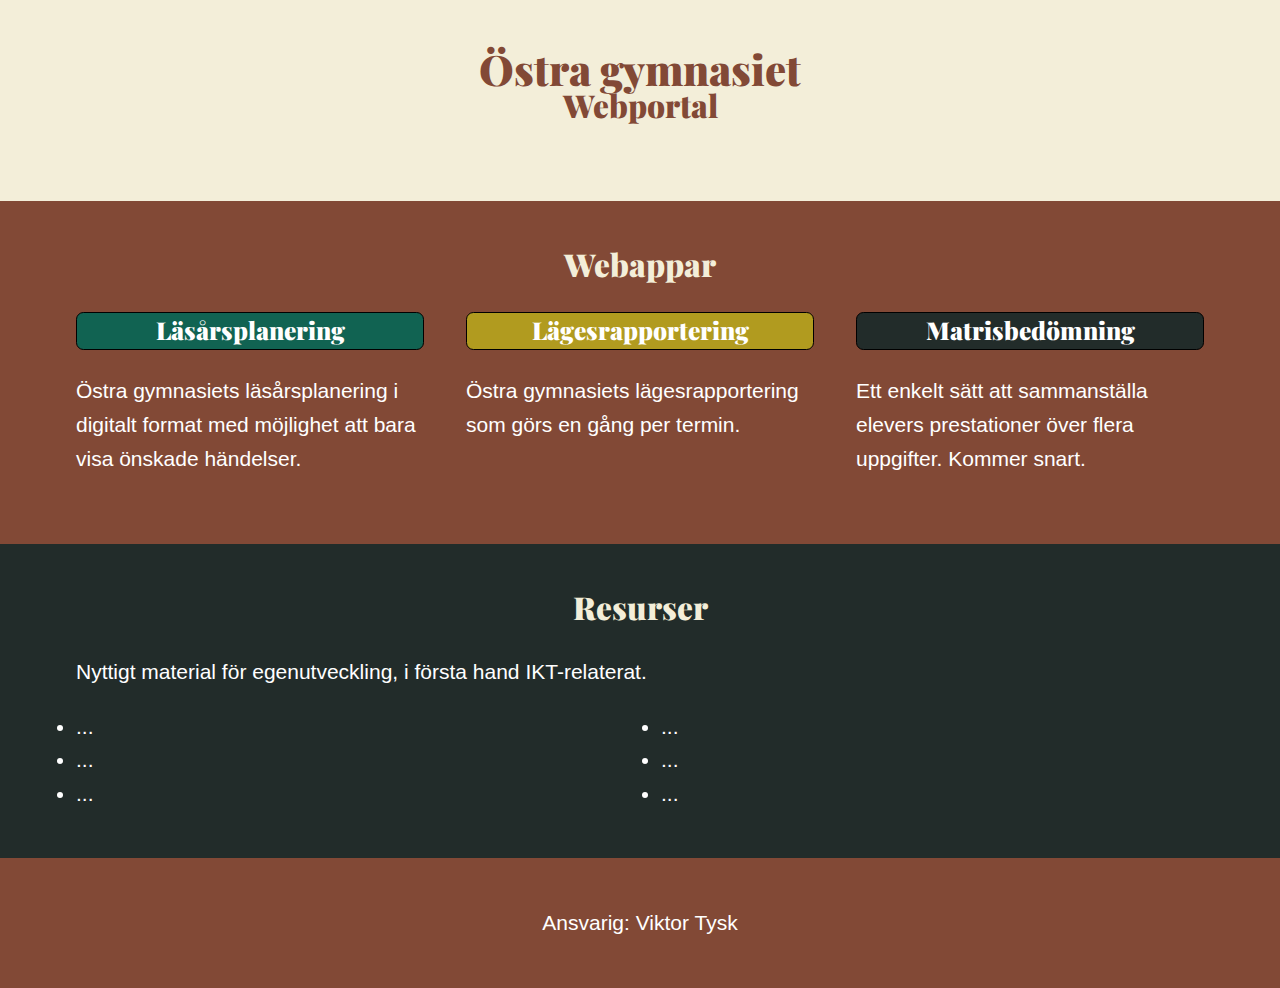
<file: public/index.html>
<!DOCTYPE html>
<html lang="en">

<head>
  <meta charset="UTF-8">
  <meta name="viewport" content="width=device-width, initial-scale=1.0">
  <link rel="stylesheet" href="resources/css/index.css">
  <link rel="preconnect" href="https://fonts.gstatic.com">
  <link href="https://fonts.googleapis.com/css2?family=Playfair+Display&display=swap" rel="stylesheet">
  <title>Östra gymnasiet webportal - Startsida</title>
</head>

<body>
  <header class="bg-light text-center text-primary-500">
      <div class="container container--narrow">
        <h1>Östra gymnasiet</h1>
        <h2>Webportal</h2>
      </div>
  </header>

  <section class="bg-primary">
    <div class="container">
      <h2 class="text-primary-200 text-center">Webappar</h2>
      <div class="split">
        <div>
          <a href="year-plan.html">
            <h3 class="app__title bg-teal">Läsårsplanering</h3>
          </a>
          <p>Östra gymnasiets läsårsplanering i digitalt format med möjlighet att bara visa önskade händelser. </p>
        </div>
        <div>
          <a href="status-report/home.html">
            <h3 class="app__title bg-yellow">Lägesrapportering</h3>
          </a>
          <p>Östra gymnasiets lägesrapportering som görs en gång per termin.</p>
        </div>
        <div>
          <a href="matrix/home.html">
            <h3 class="app__title bg-dark">Matrisbedömning</h3>
          </a>
          <p>Ett enkelt sätt att sammanställa elevers prestationer över flera uppgifter. Kommer snart.</p>
        </div>
      </div>
    </div>
  </section>

  <section class="bg-dark">
    <div class="container">
      <h2 class="text-primary-200 text-center">Resurser</h2>
      <p>Nyttigt material för egenutveckling, i första hand IKT-relaterat.</p>
      <div class="split">
        <ul>
          <li>...</li>
          <li>...</li>
          <li>...</li>
        </ul>
        <ul>
          <li>...</li>
          <li>...</li>
          <li>...</li>
        </ul>


      </div>

    </div>
  </section>
  <section class="bg-primary text-center">
    <div class="container">
      Ansvarig: <a href="mailto:viktor.tysk@edu.huddinge.se">Viktor Tysk</a>
    </div>
  </section>

</body>

</html>
</file>
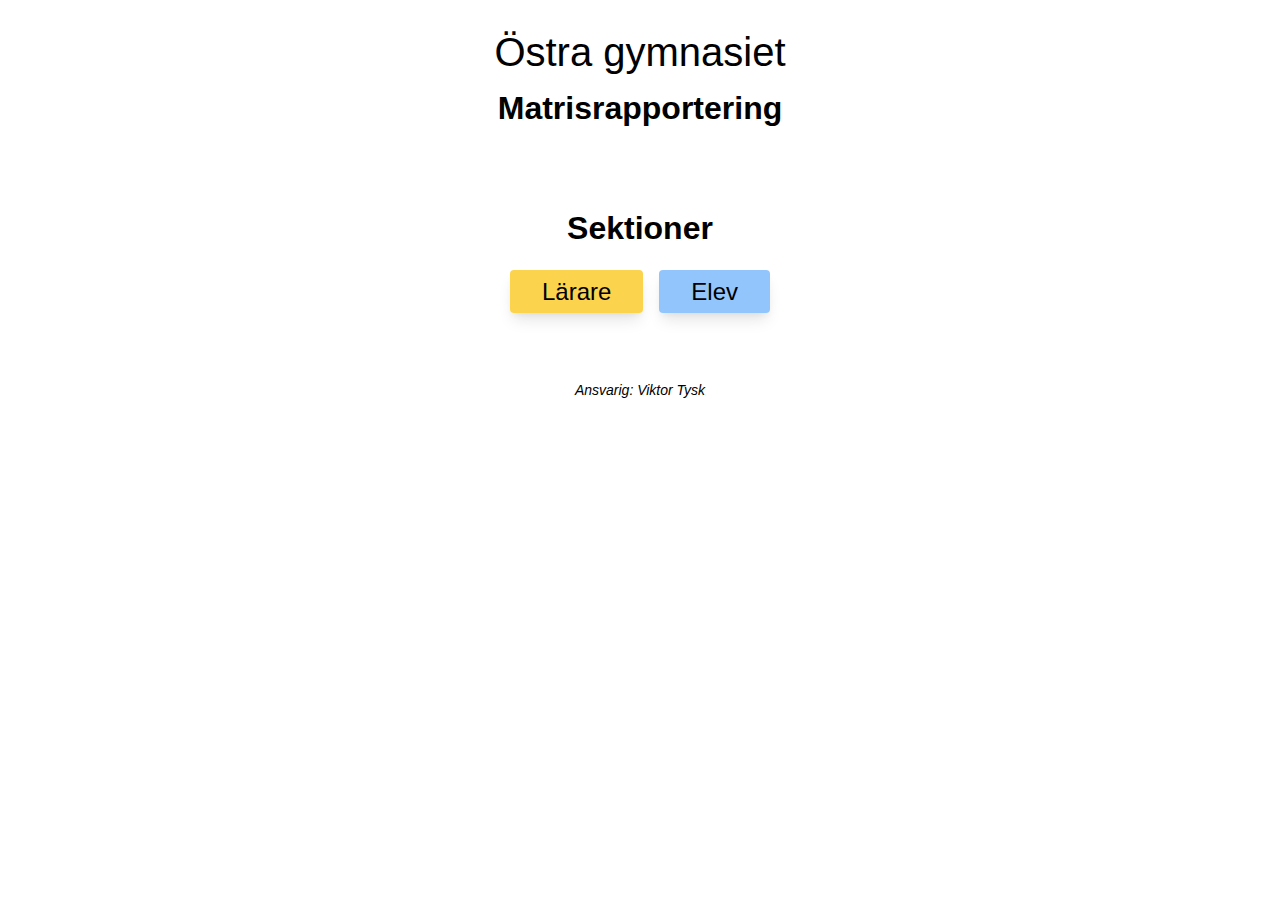
<file: public/matrix/home.html>
<!DOCTYPE html>
<html lang="en">

<head>
  <meta charset="UTF-8">
  <meta name="viewport" content="width=device-width, initial-scale=1.0">
  <link rel="stylesheet" href="../resources/css/utility.css">
  <link rel="stylesheet" href="css/matris.css">
  </style>

  <title>Östra gymnasiet - Matrisrapportering</title>
</head>
<body class="home bg-primary-200 text-2xl" data-page="home">
  <div class="container container--narrow py-5 text-center">
    <h1>Östra gymnasiet</h1>
    <h2>Matrisrapportering</h2>
  </div>
  <div class="bg-primary-400 py-2">
    <div class="container container--narrow py-5">
      <h2 class="text-primary-900 text-center mb-5">Sektioner</h2>
      <div class="flex flex-wrap justify-center">
        <div>
          <a class="rounded shadow-lg bg-yellow-300 hover:bg-yellow-500 py-2 px-5 hover:text-neutral-100 mx-2" href="teacher.html">Lärare</a>
        </div>
        <div>
          <a class="rounded shadow-lg bg-blue-300 hover:bg-blue-500 py-2 px-5 hover:text-neutral-100 mx-2" href="student.html">Elev</a>
        </div>
      </div>
    </div>
  </div>
  <footer>
    <div class="container container--narrow text-center text-sm italic py-5">
      Ansvarig: <a class="link text-color--blue" href="mailto: viktor.tysk@edu.huddinge.se">Viktor Tysk</a>
    </div>
  </footer>
  <script>
  </script>
</body>

</html>
</file>
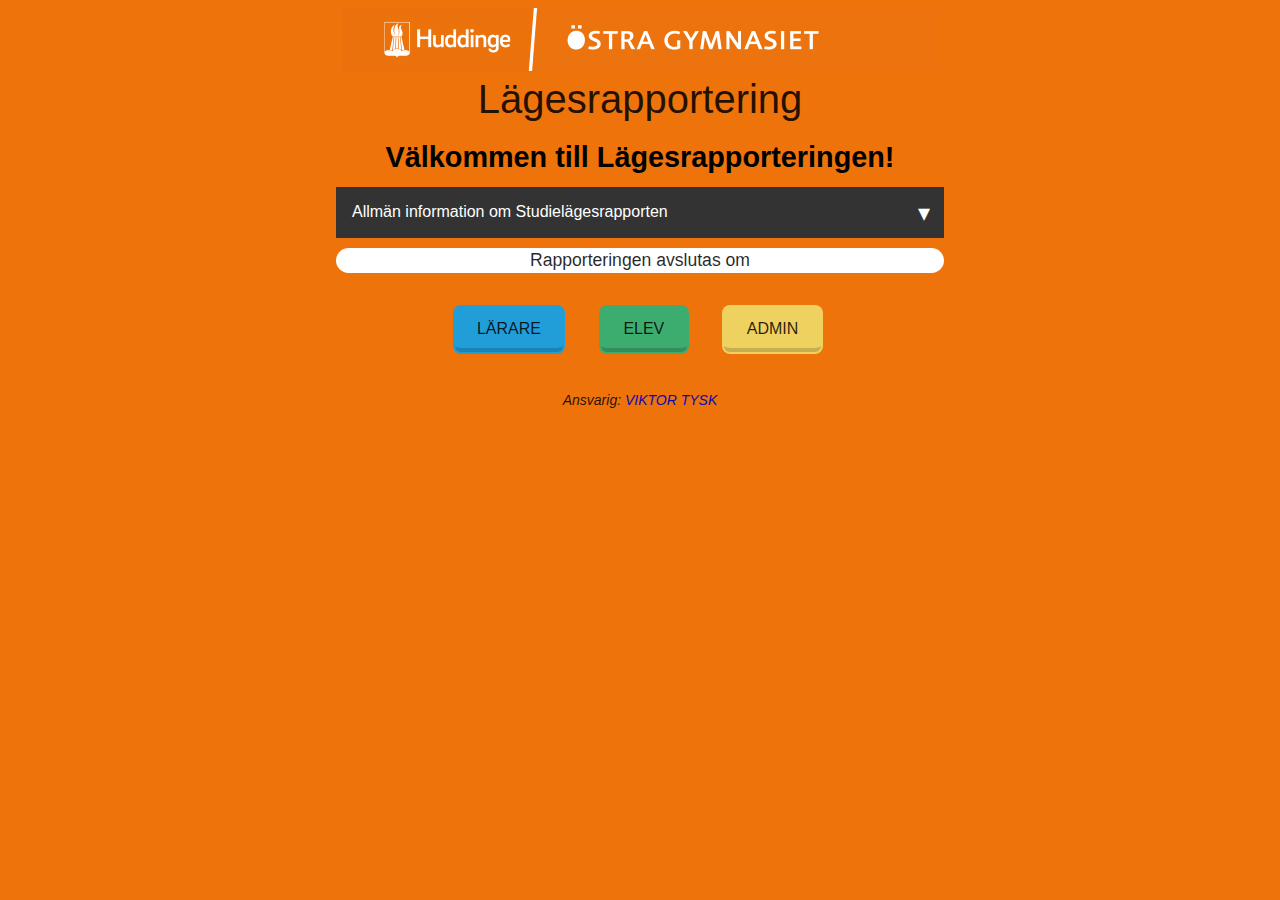
<file: public/status-report/home.html>
<!DOCTYPE html>
<html lang="en">

<head>
  <meta charset="UTF-8">
  <meta name="viewport" content="width=device-width, initial-scale=1.0">
  <link rel="stylesheet" href="css/status-report.css">
  <style>
    .block {
    background-color: white;
    border-radius: 15px;
    font-size: 1.1rem;
  }
  </style>

  <title>Östra gymnasiet - Lägesrapportering</title>
</head>


<body data-page="home">
  <div class="container">
    <div class="col-6" style="margin: .5em auto; text-align: center;">
    <header>
        <img src="../resources/images/og-logo.jpg">
        <h2>Lägesrapportering</h2>
        <h3 class="data__header">Välkommen till Lägesrapporteringen!</h3>
        <div class="data__accordion">
          <button type="button" class="accordion__button">
            Allmän information om Studielägesrapporten
          </button>
          <div class="accordion__content text-left">
            <p class="mb-2">Studielägesrapporteringens funktion är att skriftligt redogöra för elevens progression mot
              kunskapsmål i
              sina kurser. Denna information ska dels informera eleven om dennes
              prestation under den gångna perioden, men också synliggöra om skolan kan behöva tillsätta resurser för att
              hjälpa eleven uppnå kunskapsmålen. Omdömen skrivs i samtliga kurser en
              gång per läsår i relation till utvecklingssamtalen
            </p>
            <p class="mb-2">
              <strong><u>Det finns 3 nivåer av omdömen</u></strong>
            </p>
            <p class="mb-2">
              <b> ■ Tillfredsställande</b> - Elevens prestation är tillfredsställande; det vill säga att om elevens
              prestation håller i sig kan eleven vänta sig ett E-A i slutbetyg.<br>
              <b>■ Icke tillfredsställande</b>- Elevens prestation är icke tillfredsställande mot kunskapskraven i
              kursen;
              det vill säga att om elevens prestation inte förbättras så riskerar eleven F i slutbetyg.<br>
              <b>■ Underlag bristfälligt</b> - Elevens kunskapsnivå går ej att bedöma på grund av att viktiga
              examinationsmoment, till exempel inlämningar eller prov, saknas.
            </p>
            <p class="mb-2">Vid UB och T så förväntas läraren ge en förtydligande kommentar om vad som krävs för att
              eleven ska nå
              Tillfredsställande. Om kommentar saknas uppmanas eleven att kontakta läraren så snart som möjligt.
            </p>
            <p class="mb-2">
              <b>Hur ska omdömet ses i relation till slutbetyg?</b>
            </p>
            <p class="mb-2">Ett betyg på en kurs är en helhetsbedömning av elevens sammanlagda prestation under hela
              kursen. Att sätta
              ett omdöme innebär att läraren måste göra en bedömning endast utefter de kunskapsmål som examinerats i
              kursen vid rapporteringstillfället, vilket gör att omdömets reliabilitet kan vara svagt (i synnerhet på
              höstterminen). Detta kan, till exempel, innebära att särskilda moment kan väga extra tungt, varför det
              ofta
              händer att en elev får ett IT eller UB endast baserad på prestationen på ett prov eller en inlämning.
              Eleven
              uppmanas ha en öppen dialog med sina lärare om sin prestation för att undvika missförstånd.
            </p>
            <p class="mb-2">
              <a href="https://www.youtube.com/watch?v=ciRJZwiR5OY" target="_blank" class="clr--blue">För information om
                hur betyg sätts,
                klicka här för länk till Skolverkets video som förklarar processen</a>
            </p>
          </div>
        </div>
      
    </header>
    <div class="block countDown">
      <span>Rapporteringen avslutas om </span><span id="timeRemaining"></span>
    </div>
    <div class="home__nav">
      <a class="button button--blue" href="teacher.html">Lärare</a>
      <a class="button button--green" href="student.html">Elev</a>
      <a class="button button--yellow" href="statistics.html">Admin</a>
    </div>
    <footer style="text-align: center; font-size: 0.875rem; font-style:italic">
      Ansvarig: <a class="link text-color--blue" href="mailto: viktor.tysk@edu.huddinge.se">Viktor Tysk</a>
    </footer>
  </div>
</div>
  <script>
    document.addEventListener('click', (evt) => {
      evt = evt.target;
      if (evt.classList.contains('accordion__button')) {
        evt.classList.toggle('accordion__button--active')
      }
    })

    var countDownDate = new Date("Nov 25, 2020 00:00:00").getTime();

    var x = setInterval(function () {
      var now = new Date().getTime();
      var distance = countDownDate - now;

      // Time calculations for days, hours, minutes and seconds
      var days = Math.floor(distance / (1000 * 60 * 60 * 24));
      var hours = Math.floor((distance % (1000 * 60 * 60 * 24)) / (1000 * 60 * 60));
      var minutes = Math.floor((distance % (1000 * 60 * 60)) / (1000 * 60));
      var seconds = Math.floor((distance % (1000 * 60)) / 1000);

      // Display the result in the element with id="demo"
      document.getElementById("timeRemaining").innerHTML = days + "d " + hours + "h "
        + minutes + "m " + seconds + "s ";

      // If the count down is finished, write some text
      if (distance < 0) {
        clearInterval(x);
        document.querySelector('.countDown').innerHTML = 
        '<p style="font-color: 1.25rem; color: red">Rapporteringsprocessen är avslutad!</p>'
      }
    }, 1000);
  </script>
</body>

</html>
</file>
<file: public/resources/css/index.css>
/* Naming convention related to font-weight, i.e. 900 is darkest*/
:root {
  --clr-primary-200: #f3eed9;
  --clr-primary-500: #824936;

  --clr-neutral-100: #fff;
  --clr-neutral-900: #222c2a;

  --clr-teal: #116352;
  --clr-yellow: #b19b1f;
  --clr-pink: #b33898;

  --ff-primary: "Roboto", sans-serif;
  --ff-accent: "Playfair Display", serif;
}

*,
*::before,
*::after {
  margin: 0px;
  padding: 0px;
  box-sizing: border-box;
}

/* @media (min-width: 0px) {
  body { font-size: 9px; line-height: 1; } 
}
@media (min-width: 576px) {
  body { font-size: 10px; line-height: 1.2; } 
}
@media (min-width: 768px) {
  body { font-size: 13px; line-height: 1.4; } 
}
@media (min-width: 992px) {
  body { font-size: 14px; line-height: 1.5;} 
}
@media (min-width: 1200px) {
  body {   
    font-size: 16px;
    line-height: 1.6; 
  } 
} */

body {
  font-family: var(--ff-primary);
  font-size: 1.3125rem;
  line-height: 1.6;
  background-color: var(--clr-primary-200);
}

body.wait,
body.wait * {
  cursor: wait !important;
}

textarea,
input,
button,
select,
table {
  font-family: inherit;
  font-size: inherit;
}

h1,
h2,
h3 {
  color: var(--ff-primary);
  font-family: var(--ff-accent);
  line-height: 1; /* Standard line-height on big text is a bit awkward*/
  font-weight: 900;
}

h2,
h3,
p {
  margin-bottom: 1em; /* Equal to their font-size*/
}
a {
  text-decoration: none;
  color: inherit;
}

header,
section {
  padding: 3rem 0;
}

.container {
  margin: 0 auto;
  width: 90%;
  max-width: 70.5rem;
}

.container--narrow {
  max-width: 40rem;
}

.split {
  display: flex;
  flex-direction: column;
}

@media (min-width: 50em) {
  .split {
    flex-direction: row;
  }
  .split > * {
    flex-basis: 100%;
  }
  .split > * + * {
    /* Any element that has a sibling before it. IE Not first child and not last child*/
    margin-left: 2em;
  }
}

.app__title {
  border: 1px solid black;
  border-radius: 0.3em;
  padding: 0.3rem 0.4rem 0.4rem 0.5rem;
  width: 100%;
  text-align: center;
}

.app__title:hover {
  color: #000000 !important;
  background-color: #fff !important;
}

.app__title--disabled {
  pointer-events: none;
  cursor: not-allowed;
  text-decoration-line: line-through;
}

/*
██    ██ ████████ ██ ██      ██ ████████ ██    ██      ██████ ██      ███████ 
██    ██    ██    ██ ██      ██    ██     ██  ██      ██      ██      ██      
██    ██    ██    ██ ██      ██    ██      ████       ██      ██      ███████ 
██    ██    ██    ██ ██      ██    ██       ██        ██      ██           ██ 
 ██████     ██    ██ ███████ ██    ██       ██         ██████ ███████ ███████ 
*/

.flex {
  display: flex;
}

.text-center {
  text-align: center;
}

.bg-light {
  background-color: var(--clr-primary-200);
}

.bg-primary {
  color: var(--clr-neutral-100);
  background-color: var(--clr-primary-500);
}

.bg-teal {
  background-color: var(--clr-teal);
}

.bg-yellow {
  background-color: var(--clr-yellow);
}

.bg-pink {
  background-color: var(--clr-pink);
}

.bg-dark {
  color: var(--clr-neutral-100);
  background-color: var(--clr-neutral-900);
}

.text-primary-200 {
  color: var(--clr-primary-200);
}

.text-primary-500 {
  color: var(--clr-primary-500);
}

/*

██████  ██████  ██  ██████  ██████  ██ ████████ ██    ██ 
██   ██ ██   ██ ██ ██    ██ ██   ██ ██    ██     ██  ██  
██████  ██████  ██ ██    ██ ██████  ██    ██      ████   
██      ██   ██ ██ ██    ██ ██   ██ ██    ██       ██    
██      ██   ██ ██  ██████  ██   ██ ██    ██       ██    
                                                         
                                                         
*/

.row {
  display: flex;
  max-width: 100%;
  flex-wrap: wrap;
}

.col {
  flex-basis: 0;
  flex-grow: 1;
  min-width: 0;
  max-width: 100%;
}

.col-1 {
  flex: 0 0 8.333333%;
  max-width: 8.333333%;
}
.col-2 {
  flex: 0 0 16.666666%;
  max-width: 16.666666%;
}
.col-3 {
  flex: 0 0 25%;
  max-width: 25%;
}
.col-4 {
  flex: 0 0 33.333333%;
  max-width: 33.333333%;
}
.col-5 {
  flex: 0 0 41.666667%;
  max-width: 41.666667%;
}
.col-6 {
  flex: 0 0 50%;
  max-width: 50%;
}
.col-7 {
  flex: 0 0 58.333333%;
  max-width: 58.333333%;
}
.col-8 {
  flex: 0 0 66.666667%;
  max-width: 66.666667%;
}
.col-9 {
  flex: 0 0 75%;
  max-width: 75%;
}
.col-10 {
  flex: 0 0 83.333333%;
  max-width: 83.333333%;
}
.col-11 {
  flex: 0 0 91.666667%;
  max-width: 91.666667%;
}
.col-12 {
  flex: 0 0 100%;
  max-width: 100%;
}

@media screen and (max-width: 768px) {
  [class*="col-"] {
    width: 100%;
    max-width: 100%;
    flex: 0 0 100%;
  }
}

.mt-1 {
  margin-top: 0.25rem;
}
.mt-2 {
  margin-top: 0.5rem;
}
.mt-3 {
  margin-top: 1rem;
}
.mt-4 {
  margin-top: 1.5rem;
}
.mb-1 {
  margin-bottom: 0.25rem;
}
.mb-2 {
  margin-bottom: 0.5rem;
}
.mb-3 {
  margin-bottom: 1rem;
}
.mb-4 {
  margin-bottom: 1.5rem;
}
.ml-1 {
  margin-left: 0.25rem;
}
.ml-2 {
  margin-left: 0.5rem;
}
.ml-3 {
  margin-left: 1rem;
}
.ml-4 {
  margin-left: 1.5rem;
}
.mr-1 {
  margin-right: 0.25rem;
}
.mr-2 {
  margin-right: 0.5rem;
}
.mr-3 {
  margin-right: 1rem;
}
.mr-4 {
  margin-right: 1.5rem;
}
.mx-1 {
  margin-left: 0.25rem;
  margin-right: 0.25rem;
}
.mx-2 {
  margin-left: 0.5rem;
  margin-right: 0.5rem;
}
.mx-3 {
  margin-left: 1rem;
  margin-right: 1rem;
}
.mx-4 {
  margin-left: 1.5rem;
  margin-right: 1.5rem;
}
.my-1 {
  margin-top: 0.25rem;
  margin-bottom: 0.25rem;
}
.my-2 {
  margin-top: 0.5rem;
  margin-bottom: 0.5rem;
}
.my-3 {
  margin-top: 1rem;
  margin-bottom: 1rem;
}
.my-4 {
  margin-top: 1.5rem;
  margin-bottom: 1.5rem;
}

.pt-1 {
  padding-top: 0.25rem;
}
.pt-2 {
  padding-top: 0.5rem;
}
.pt-3 {
  padding-top: 1rem;
}
.pt-4 {
  padding-top: 1.5rem;
}
.pb-1 {
  padding-bottom: 0.25rem;
}
.pb-2 {
  padding-bottom: 0.5rem;
}
.pb-3 {
  padding-bottom: 1rem;
}
.pb-4 {
  padding-bottom: 1.5rem;
}
.pl-1 {
  padding-left: 0.25rem;
}
.pl-2 {
  padding-left: 0.5rem;
}
.pl-3 {
  padding-left: 1rem;
}
.pl-4 {
  padding-left: 1.5rem;
}
.pr-1 {
  padding-right: 0.25rem;
}
.pr-2 {
  padding-right: 0.5rem;
}
.pr-3 {
  padding-right: 1rem;
}
.pr-4 {
  padding-right: 1.5rem;
}
.px-1 {
  padding-left: 0.25rem;
  padding-right: 0.25rem;
}
.px-2 {
  padding-left: 0.5rem;
  padding-right: 0.5rem;
}
.px-3 {
  padding-left: 1rem;
  padding-right: 1rem;
}
.px-4 {
  padding-left: 1.5rem;
  padding-right: 1.5rem;
}
.py-1 {
  padding-top: 0.25rem;
  padding-bottom: 0.25rem;
}
.py-2 {
  padding-top: 0.5rem;
  padding-bottom: 0.5rem;
}
.py-3 {
  padding-top: 1rem;
  padding-bottom: 1rem;
}
.py-4 {
  padding-top: 1.5rem;
  padding-bottom: 1.5rem;
}

.hidden {
  display: none !important;
}

/*

███    ███ ███████ ██████  ██  █████  
████  ████ ██      ██   ██ ██ ██   ██ 
██ ████ ██ █████   ██   ██ ██ ███████ 
██  ██  ██ ██      ██   ██ ██ ██   ██ 
██      ██ ███████ ██████  ██ ██   ██ 
                                      
                                      
*/
</file>
<file: public/matrix/css/matris.css>
/* https://patorjk.com/software/taag/#p=display&h=2&v=1&f=ANSI%20Regular&t=localstorage*/

/*
 ██████  ███████ ███    ██ ███████ ██████   █████  ██      
██       ██      ████   ██ ██      ██   ██ ██   ██ ██      
██   ███ █████   ██ ██  ██ █████   ██████  ███████ ██      
██    ██ ██      ██  ██ ██ ██      ██   ██ ██   ██ ██      
 ██████  ███████ ██   ████ ███████ ██   ██ ██   ██ ███████ 
                                                           
*/

.container {
  width: 90%;
  max-width: 1366px;
  margin-left: auto;
  margin-right: auto;
}

.container--narrow {
  max-width: 40rem;
}

.section-header {
  font-weight: bold;
  padding: 0.5rem 1.2rem;
  color: #fff;
  text-align: center;
}

/*
███████  ██████  ██████  ███    ███ 
██      ██    ██ ██   ██ ████  ████ 
█████   ██    ██ ██████  ██ ████ ██ 
██      ██    ██ ██   ██ ██  ██  ██ 
██       ██████  ██   ██ ██      ██ 
*/

.form-text {
  padding: 0.25rem;
  border-radius: 0.25rem;
  width: 100%;
  border-width: 1px;
}

.form-text:focus {
  box-shadow: 0 0 0 3px var(--ring-color);
  --ring-color: rgba(59, 130, 246, 0.5);
}

.btn-group button {
  border: 0.16em solid rgba(255, 255, 255, 0.5);
  padding: 0.7em 1.4em;
  font-size: 1rem;
  text-align: center;
  text-transform: uppercase;
  float: left;
  transition: 0.5s all;
  cursor: pointer;
}

.btn-group--small button {
  font-size: 0.875rem;
  padding: 0.25rem 0.5rem;
  border-radius: 0.2rem;
  border: 0.16em solid rgba(255, 255, 255, 0.5);
  text-align: center;
  text-transform: uppercase;
  float: left;
  transition: 0.5s all;
  cursor: pointer;
}

.btn-group button:not(:last-child),
.btn-group--small button:not(:last-child) {
  border-right: none; /* Prevent double borders */
}

.btn-group button:first-of-type {
  border-radius: 0.7em 0 0 0.7em;
}

.btn-group button:last-of-type {
  border-radius: 0 0.7em 0.7em 0;
}

.form__group {
  margin-bottom: 0.5rem;
}

.cSelect__optionsContainer {
  background-color: var(--clr-gray-100);
  max-height: 0;
  opacity: 0;
  width: 100%;
  border-radius: 8px;
  overflow: hidden;
  transition: all 0.4s;
  order: 1;
}

.cSelect__optionsContainer.active {
  max-height: 240px;
  opacity: 1;
  overflow-y: scroll;
}

.cSelect__optionsContainer::-webkit-scrollbar {
  width: 0.5rem;
  background: var(--clr-gray-800);
  border-radius: 0 0.5rem 0.5rem 0;
}

.cSelect__optionsContainer::-webkit-scrollbar-thumb {
  background: var(--clr-gray-500);
  border-radius: 0 0.5rem 0.5rem 0;
}

.cSelect__selected {
  background-color: var(--clr-white);
  border: 1px solid black;
  color: var(--clr-black);
  order: 0;
  border-radius: 0.5rem;
  margin-bottom: 0.5rem;
  position: relative;
}
.cSelect__selected::after {
  content: "⮟";
  position: absolute;
  height: 100%;
  width: 1rem;
  right: 0.5rem;
  top: 0.2rem;
  transition: all 0.4s;
}

.cSelect__optionsContainer.active + .cSelect__selected::after {
  transform: rotateX(180deg);
}

.cSelect__option,
.cSelect__selected {
  padding: 0.8rem 1.5rem;
  cursor: pointer;
}

.cSelect__option:hover {
  background-color: var(--clr-black);
  color: var(--clr-white);
}

.cSelect__option [type="radio"] {
  display: none;
}

/*
███    ██  █████  ██    ██ 
████   ██ ██   ██ ██    ██ 
██ ██  ██ ███████ ██    ██ 
██  ██ ██ ██   ██  ██  ██  
██   ████ ██   ██   ████   
                           
*/

.nav {
  width: 100%;
  border-bottom: 0.0625rem solid var(--clr-gray-400);
  padding: 0 0.8rem;
}

.brand {
  text-transform: uppercase;
  font-family: var(--ff-accent);
  font-size: 1.5rem;
  font-weight: 900;
  padding: 0.5rem 0.75rem 0.5rem 0;
  color: var(--clr-indigo-800);
}

.brand span {
  font-weight: 200;
  color: var(--clr-red-800);
}

.loginContainer {
  background-color: var(--clr-yellow-200);
}

.signedIn,
.signedOut {
  width: 100%;
  height: 100%;
  display: none;
  justify-content: center;
  align-items: center;
  white-space: nowrap;
  overflow: hidden;
  text-overflow: ellipsis;
}

.loginContainer .signedIn .col {
  display: flex;
  justify-content: center;
  align-items: center;
}

.loginContainer .col.col--left {
  flex-direction: column;
  overflow: hidden;
  flex-grow: 1;
}

.loginContainer .col.col--right {
  width: 3rem;
  display: none;
}

.loginContainer .signIn__btn {
  width: 100%;
  cursor: pointer;
  text-transform: uppercase;
  transition: 0.3s;
  display: flex;
  padding: 0.5rem;
  align-items: center;
  justify-content: center;
  background-color: transparent;
  border: 1px solid transparent;
  border-radius: 0.5rem;
}

.loginContainer .signIn__btn:hover {
  background-color: var(--clr-blue-700);
  border-color: var(--clr-blue-800);
  color: var(--clr-white);
}

.loginContainer .signIn__icon {
  height: 1.25rem;
  width: 1.25rem;
  margin-left: 0.6rem;
}

.loginContainer .signedIn__email {
  font-size: 1rem;
  white-space: nowrap;
  overflow: hidden;
  text-overflow: ellipsis;
  max-width: 100%;
}

.loginContainer .signOut__btn {
  cursor: pointer;
  font-size: 1rem;
}

.loginContainer .signOut__btn:hover {
  color: var(--clr-blue-700);
  transition: 0.2s;
}

.loginContainer .signedIn__avatar {
  background-repeat: no-repeat;
  background-size: contain;
  height: 2rem;
  width: 2rem;
  margin-left: 0.67rem;
  vertical-align: middle;
}

.mainMenu,
.subMenu {
  list-style-type: none;
  display: flex;
  flex-wrap: wrap;
  justify-content: space-evenly;
  align-items: center;
}

.menu-item a:hover,
.menu-item select:hover,
.menu-item a:hover::after {
  color: var(--clr-yellow-900);
}

.mainMenu .menu-item a {
  display: block;
  padding: 0.75rem 0.2rem;
  cursor: pointer;
}

.mainMenu .sub-item a {
  padding: 0.75rem;
}

.toggle-main-menu {
  order: 1;
  font-size: 1.25rem;
  text-transform: uppercase;
  cursor: pointer;
  text-align: right;
}

.toggle-main-menu.active {
  font-weight: bold;
}

.menu-item.loginContainer {
  order: 2;
}

.menu-item {
  order: 3;
  width: 100%;
  text-align: center;
  padding: 0.5rem;
  color: var(--clr-black);
  display: none;
}

.active .menu-item {
  display: block;
}

.subMenu {
  display: none;
}

.subMenu-active .subMenu {
  display: block;
  width: 100%;
}

.subMenu-active {
  background-color: var(--clr-yellow-100);
  border-radius: 0.2rem;
}

.has-subMenu > a::after {
  content: "›";
  font-weight: 900;
  font-size: 1.25rem;
  padding-left: 0.25rem;
}

.sub-item a {
  padding: 0.6rem 0.9rem;
  cursor: pointer;
}

/* Tablet menu*/
@media all and (min-width: 700px) {
  .mainMenu {
    justify-content: center;
  }
  .brand {
    flex: 1;
  }

  .menu-item.loginContainer {
    width: auto;
    order: 1;
    display: block;
    background-color: transparent;
  }

  .loginContainer .col.col--right {
    display: block;
  }

  .toggle-main-menu {
    flex: 1;
    order: 2;
  }
}

/* Desktop menu*/
@media all and (min-width: 960px) {
  .mainMenu {
    justify-content: space-evenly;
  }
  .menu-item {
    order: 1;
    flex: 1;
    position: relative;
    display: block;
    width: auto;
  }

  .menu-item.loginContainer {
    order: 2;
    align-items: flex-end;
  }

  .loginContainer .col.col--left {
    align-items: flex-end;
  }

  .subMenu-active .subMenu {
    display: block;
    position: absolute;
    left: 0;
    top: 90%;
    background-color: var(--clr-yellow-100);
  }

  .toggle-main-menu {
    display: none;
  }
}

/* .navMenu__item {
  position: relative;
}

.navMenu__item,
.navMenu__item > * {
  opacity: 0.5;
}

.navMenu__item {
  display: flex;
  align-items: center;
  height: 3rem;
}

.navMenu__item:hover,
.navMenu__item > * {
  opacity: 1;
} */
/* 
.navMenu__btn {
  display: flex;
  align-items: center;
  width: 100%;
  outline: none;
  border: none;
  text-decoration: none;
  padding: 0.3rem 1rem;
  background-color: transparent;
  cursor: pointer;
  height: 3rem;
} */

/*
███    ███  █████ ████████ ██████  ██ ███████ 
████  ████ ██   ██   ██    ██   ██ ██ ██       
██ ████ ██ ███████   ██    ██████  ██ ███████ 
██  ██  ██ ██   ██   ██    ██   ██ ██      ██  
██      ██ ██   ██   ██    ██   ██ ██ ███████
*/

.course {
  display: none;
}

.course--active {
  display: flex;
}

.course__col--left {
  max-width: 22rem;
  width: 22rem;
  flex-shrink: 0;
  overflow: auto;
  max-height: 100vh;
  transition: 0.8s ease;
}

.course__col--right {
  flex-grow: 1;
  display: flex;
  overflow: auto;
  max-height: 100vh;
  border-left: 0.0625rem solid var(--clr-gray-400);
}

.hamburger {
  cursor: pointer;
  width: 1.5rem;
  position: absolute;
  top: 0.33rem;
}

.hamburger div {
  width: 1.5rem;
  height: 3px;
  background-color: black;
  margin: 5px;
  transition: all 0.3s ease;
  pointer-events: none;
}

.hamburger--active {
  transform: translateX(0%) !important; /* Push it back to normality*/
}

@keyframes navLinkFade {
  from {
    opacity: 0;
    transform: translateX(50px);
  }
  to {
    opacity: 1;
    transform: translateX(0px);
  }
}

.toggle .hamburger-line1 {
  transform: rotate(-45deg) translate(-5px, 6px);
}
.toggle .hamburger-line2 {
  opacity: 0;
}
.toggle .hamburger-line3 {
  transform: rotate(45deg) translate(-5px, -6px);
}

.courseIndex {
}

.courseIndex__list {
  /* padding: 0 0.5rem; För att hantera scrollen */
  list-style-type: decimal-leading-zero;
}

.courseIndex__item {
  padding: 0.3rem 0.5rem;
  transition: 0.5s all;
  cursor: pointer;
  border-top: 2px solid var(--clr-gray-300);
  list-style-position: inside; /* För att få med list-itemet i border */
}

.courseIndex__item:last-of-type {
  border-bottom: 2px solid var(--clr-gray-300);
}

.courseIndex__item:hover,
.courseIndex__item--active {
  background-color: var(--clr-gray-300);
}

.courseIndex__item > * {
  pointer-events: none;
}

.courseIndex__stuAsmts {
  margin-left: 2rem;
  list-style-type: circle;
}

.courseIndex__asmt--started:after {
  font-weight: 900;
  content: "  🚧";
  color: var(--clr-green-700);
  font-size: 0.85rem;
}

.courseIndex__asmt--finished:after {
  font-weight: 900;
  content: "  ✓";
  color: var(--clr-green-700);
  font-size: 1.15rem;
}

.courseIndex__caption {
  margin-left: 2rem;
  overflow: hidden;
  text-overflow: ellipsis;
  font-size: 1.25rem;
  line-height: 1.75rem;
}

.course__content {
  padding: 2rem;
  display: flex;
  flex-direction: column;
  flex-grow: 1;
  overflow: auto;
}

.student,
.no_student_selected {
  display: none;
}

.student--active {
  display: block;
}

.asmt__wrapper {
  border-radius: 0.2rem;
  border: 1px solid var(--clr-gray-100);
  padding: 0.25rem;
  margin: 0.2rem 0;
}

.asmt__feedbackLi {
  border-bottom: 1px solid var(--clr-gray-500);
}

.asmt__feedbackLi:last-of-type {
  border-bottom: 0;
}

.gradeLevel {
  font-size: 0.9rem;
  border-radius: 0.2rem;
  margin: 0.2rem 0;
  display: flex;
  flex-wrap: nowrap;
  border: 1px solid var(--clr-gray-600);
  transition: all 0.2s;
}

.gradeLevel > * {
  pointer-events: none;
}

.gradeLevel__label {
  border-right: 1px solid var(--clr-gray-300);
  padding: 0.2rem 0.3rem;
}

.gradeLevel__criteria {
  padding: 0.2rem 0.3rem;
}

.asmtArea__forModal {
  display: none;
}

.asmtArea__forModal--active {
  display: block;
}

.asmt__feedbackLi {
  margin-bottom: 0.5rem;
}

[data-status="met"] {
  background-color: var(--clr-met);
}
[data-status="unmet"] {
  background-color: var(--clr-unmet);
}
[data-status="met1"] {
  background-color: var(--clr-met1);
}
[data-status="met2"] {
  background-color: var(--clr-met2);
}
[data-status="met3"] {
  background-color: var(--clr-met3);
}

.required {
  margin-left: 0.2em;
}
.required:after {
  content: "*";
  color: red;
}

.radioBtnGroup-wrapper {
  clear: both;
  display: inline-block;
}

.radioBtn {
  position: absolute;
  left: -9999em;
  top: -9999em;
}

.radioBtn + label {
  float: left;
  padding: 0.25em 0.5em;
  cursor: pointer;
  border: 1px solid var(--clr-gray-700);
  margin-right: -1px;
  color: var(--clr-black);
  background-color: var(--clr-white);
}

.radioBtn + label:first-of-type {
  border-radius: 0.7em 0 0 0.7em;
}

.radioBtn + label:last-of-type {
  border-radius: 0 0.7em 0.7em 0;
}

.radioBtn[data-state="archive"]:checked + label {
  background-color: var(--clr-red-300);
}
.radioBtn[data-state="active"]:checked + label {
  background-color: var(--clr-green-300);
}

.radioBtn:disabled + label {
  opacity: 0.5;
}

.switch-field {
  display: flex;
  margin-bottom: 3rem;
  overflow: hidden;
}

.switch-field input {
  position: absolute !important;
  clip: rect(0, 0, 0, 0);
  height: 1px;
  width: 1px;
  border: 0;
  overflow: hidden;
}

.switch-field label {
  background-color: #e4e4e4;
  color: rgba(0, 0, 0, 0.6);
  text-align: center;
  padding: 0.75rem 5rem;
  margin-right: -1px;
  border: 1px solid rgba(0, 0, 0, 0.2);
  box-shadow: inset 0 1px 3px rgba(0, 0, 0, 0.3), 0 1px rgba(255, 255, 255, 0.1);
  transition: all 0.1s ease-in-out;
}

.switch-field label:hover {
  cursor: pointer;
}

.switch-field input:checked + label {
  background-color: #a5dc86;
  box-shadow: none;
}

.switch-field label:first-of-type {
  border-radius: 4px 0 0 4px;
}

.switch-field label:last-of-type {
  border-radius: 0 4px 4px 0;
}

.saveDialogue__wrapper {
  display: none;
  padding: 1rem;
  top: 1.5rem;
  right: 1.5rem;
  position: fixed;
  border-radius: 0.33rem;
  font-style: italic;
  color: var(--clr-white);
  background-color: rgba(28, 199, 22, 0.75);
}

.saveDialogue--active {
  display: block;
  z-index: 9999;
}
.card {
  /* Add shadows to create the "card" effect */
  box-shadow: 0 4px 8px 0 rgba(0, 0, 0, 0.2);
  transition: 0.3s;
  margin-bottom: 0.5em;
  background-color: var(--clr-gray-300);
  cursor: pointer;
}

/* On mouse-over, add a deeper shadow */
.card:hover {
  box-shadow: 0 8px 16px 0 rgba(0, 0, 0, 0.2);
  background-color: var(--clr-gray-700);
  color: var(--clr-white);
}

/* Add some padding inside the card container */
.card__body {
  padding: 0.25em;
}

.card__body > * {
  pointer-events: none;
}

.card__text--alternative {
  color: rgb(53, 53, 168);
  font-weight: 300;
}

.formatedWithBreaks {
  white-space: pre-wrap;
}

.cbx {
  -webkit-user-select: none;
  user-select: none;
  -webkit-tap-highlight-color: transparent;
  cursor: pointer;
  position: relative;
}
.cbx span {
  display: inline-block;
  vertical-align: middle;
  transform: translate3d(0, 0, 0);
}
.cbx span:first-child {
  position: relative;
  width: 24px;
  height: 24px;
  border-radius: 50%;
  transform: scale(1);
  vertical-align: middle;
  border: 1px solid var(--clr-gray-300);
  transition: all 0.2s ease;
}

.cbx span svg {
  position: absolute;
  z-index: 10;
  top: 8px;
  left: 6px;
  fill: none;
  stroke: white;
  stroke-width: 2;
  stroke-linecap: round;
  stroke-linejoin: round;
  stroke-dasharray: 16px;
  stroke-dashoffset: 16px;
  transition: all 0.3s ease;
  transition-delay: 0.1s;
  transform: translate3d(0, 0, 0);
}
.cbx span svg:before {
  content: "";
  width: 100%;
  height: 100%;
  background: #506eec;
  display: block;
  transform: scale(0);
  opacity: 1;
  border-radius: 50%;
  transition-delay: 0.2s;
}
.cbx span:last-child {
  margin-left: 8px;
}

.cbx span:lastchild:after {
  content: "";
  position: absolute;
  top: 8px;
  left: 0;
  height: 1px;
  width: 100%;
  background: var(--clr-gray-300);
  transform-origin: 0 0;
  transform: scaleX(0);
}

.cbx:hover span:first-child {
  border-color: var(--clr-green-700);
}

.inp-cbx:checked + .cbx span:first-child {
  border-color: var(--clr-green-700);
  background: var(--clr-green-700);
  animation: check 0.6s ease;
}

.inp-cbx:checked + .cbx span:first-child svg {
  stroke-dashoffset: 0;
}

.inp-cbx:checked + .cbx span:first-child:before {
  transform: scale(2.2);
  opacity: 0;
  transition: all 0.6s ease;
}

.inp-cbx:checked + .cbx span:last-child {
  color: var(--clr-gray-300);
  transition: all 0.3s ease;
}

.inp-cbx:checked + .cbx span:last-child:after {
  transform: scaleX(1);
  transition: all 0.3s ease;
}

@keyframes check {
  50% {
    transform: scale(1.2);
  }
}

.roundCheckbox__wrapper {
  display: block;
  position: relative;
  padding-left: 2rem;
  cursor: pointer;
  font-size: 1.5rem;
  -webkit-user-select: none;
  -moz-user-select: none;
  -ms-user-select: none;
  user-select: none;
}

/* Hide the browser's default checkbox */
.roundCheckbox__wrapper input {
  position: absolute;
  opacity: 0;
  cursor: pointer;
  height: 0;
  width: 0;
}

/* Create a custom checkbox */
.roundCheckbox_span {
  position: absolute;
  top: 0rem;
  left: 0;
  height: 1.5rem;
  width: 1.5rem;
  background-color: #eee;
  border-radius: 50%;
}

/* On mouse-over, add a grey background color */
.roundCheckbox__wrapper:hover input ~ .roundCheckbox_span {
  background-color: var(--clr-gray-400);
}

/* When the checkbox is checked, add a blue background */
.roundCheckbox__wrapper input:checked ~ .roundCheckbox_span {
  background-color: var(--clr-green-700);
}

/* Create the checkmark/indicator (hidden when not checked) */
.roundCheckbox_span:after {
  content: "";
  position: absolute;
  display: none;
}

/* Show the checkmark when checked */
.roundCheckbox__wrapper input:checked ~ .roundCheckbox_span:after {
  display: block;
}

.roundCheckbox__wrapper input:checked + span {
  color: var(--clr-gray-400);
}

/* Style the checkmark/indicator */
.roundCheckbox__wrapper .roundCheckbox_span:after {
  left: 0.65rem;
  top: 0.4rem;
  width: 0.3rem;
  height: 0.6rem;
  border: solid white;
  border-width: 0 3px 3px 0;
  -webkit-transform: rotate(45deg);
  -ms-transform: rotate(45deg);
  transform: rotate(45deg);
}

/*
████████  █████  ██████  ███████ 
   ██    ██   ██ ██   ██ ██      
   ██    ███████ ██████  ███████ 
   ██    ██   ██ ██   ██      ██ 
   ██    ██   ██ ██████  ███████ 
*/

[data-tab-content] {
  display: none;
}

.tabContent--active[data-tab-content],
.active[data-tab-content] {
  display: block;
}
/* 
.asmtTab__list {
  display: flex;
  list-style-type: none;
  max-width: 100%;
  flex-wrap: wrap;
  margin: 0;
}

.asmtTab {
  margin: 0.1rem;
  display: flex;
  justify-content: center;
  align-items: center;
  height: 5rem;
  width: 10rem;
  background-color: #555;
  font-size: 0.85rem;
  color: #fff;
  border: 1px solid black;
  transition: 0.15s all ease-in;
  border-radius: 0.25rem;
  cursor: pointer;
}

.asmtTab:hover,
.asmtTab.active {
  font-size: 1.15rem;
  border-color: cyan;
}

.asmtTab > span {
  line-height: 1.2em;
  height: 3em;
  overflow: hidden;
  text-overflow: ellipsis;
  width: 100%;
} */

.overflow-ellipsis {
  white-space: nowrap;
  overflow: hidden;
  text-overflow: ellipsis;
}

.navTabs {
  list-style: none;
  display: flex;
  max-width: 100%;
  margin: 0;
  border-bottom: 0.1rem solid var(--clr-gray-100);
}

.navTabs > li {
  margin-bottom: -0.1rem;
}

.navTabs > li > a {
  color: var(--clr-purple-800);
  border: 0.1rem solid var(--clr-gray-100);
  border-radius: 0.09rem;
  margin-right: 0.2rem;
  display: block;
  padding: 0.7rem 1.4rem;
}

.navTabs > li > a.active {
  font-weight: bold;
  border-bottom: 0.1rem solid #fff;
  background-color: var(--clr-purple-50);
}

.navTabs > li:hover {
  background-color: var(--clr-purple-100);
}

.fade {
  opacity: 0;
  -webkit-transition: opacity 0.3s linear;
  -moz-transition: opacity 0.3s linear;
  transition: opacity 0.3s linear;
}

.fade.in {
  opacity: 1;
}

/*
 █████   ██████  ██████  ██████  ██████  ██████  ██  ██████  ███    ██ 
██   ██ ██      ██      ██    ██ ██   ██ ██   ██ ██ ██    ██ ████   ██ 
███████ ██      ██      ██    ██ ██████  ██   ██ ██ ██    ██ ██ ██  ██ 
██   ██ ██      ██      ██    ██ ██   ██ ██   ██ ██ ██    ██ ██  ██ ██ 
██   ██  ██████  ██████  ██████  ██   ██ ██████  ██  ██████  ██   ████ 
*/

.accordion__button {
  width: 100%;
  padding: 1em;
  border: none;
  outline: none;
  cursor: pointer;
  background: #333333;
  color: var(--clr-white);
  text-align: left;
  transition: background 0.2s;
}

.accordion__button > * {
  pointer-events: none;
}

.accordion__button::after {
  content: "\25be" /* Hexadecimal for unicode down-triangle*/;
  float: right;
  transform: scale(1.5);
}

.accordion__button--active + .accordion__content {
  display: block;
}
.accordion__button--active {
  background: #555555;
}

.accordion__button--active::after {
  content: "\25b4" /* Hexadecimal for unicode down-triangle*/;
}

.accordion__content {
  transition: 0.4s ease-out;
  display: none;
  overflow: auto;
  padding: 1rem;
  background: #eeeeee;
}

.table__warning {
  padding: 0.75rem 1.25rem;
  margin-bottom: 1rem;
  border: 1px solid transparent;
  border-radius: 0.25rem;
  color: #856404;
  background-color: #fff3cd;
  border-color: #ffeeba;
}

.color-box {
  width: 100%;
  height: 20px;
  font-size: 0.85rem;
  display: flex;
  justify-content: center;
  align-items: center;
}

.isBeingDragged {
  opacity: 0.5;
}

/*
███    ███  ██████  ██████   █████  ██      
████  ████ ██    ██ ██   ██ ██   ██ ██      
██ ████ ██ ██    ██ ██   ██ ███████ ██      
██  ██  ██ ██    ██ ██   ██ ██   ██ ██      
██      ██  ██████  ██████  ██   ██ ███████ 
                                            
                                            
*/

.modal {
  display: none;
  background: rgba(0, 0, 0, 0.8);
  position: fixed;
  left: 0;
  top: 0;
  bottom: 0;
  justify-content: center;
  align-items: center;
  height: 100%;
  width: 100%;
  z-index: 9995;
}

.modal--active {
  display: flex;
}

.modal__content {
  background: rgba(255, 255, 255, 1);
  width: 60%;
  min-width: 300px;
  margin: auto;
  position: relative;
  animation: slideUp 0.3s ease-in-out;
  display: flex;
  flex-direction: column;
  max-height: 90%;
  overflow-y: auto;
}

.modal__content--large {
  width: 80%;
}

.modal__header {
  background-color: var(--clr-pink-700);
  color: var(--clr-white);
  padding: 1em;
  position: relative;
}

.modal__close--btn {
  color: #fff;
  text-decoration: none;
  position: absolute;
  top: 0.75em;
  right: 0.75em;
  font-size: 1.5em;
  line-height: 0;
  cursor: pointer;
  z-index: 9998;
  outline: none;
  border: none;
}

.modal__close--btn:hover {
  transform: scale(1.1);
}

.modal__body {
  padding: 1em;
  overflow-y: scroll;
  max-height: 80%;
  min-height: 25rem;
}

.modal__footer {
  padding: 0.25em;
  display: flex;
  justify-content: flex-end;
}

.actionBar {
  z-index: 9997;
  display: none;
  position: absolute;
  border: solid 1px var(--clr-gray-500);
  background-color: var(--clr-gray-100);
  min-width: 5rem;
}

.actionBar--active {
  display: flex;
  flex-direction: row;
}

.actionBar-btns button {
  border: 1px solid var(--clr-gray-300);
  padding: 0.2rem 0.5rem;
  text-align: center;
  transition: all 0.3s;
  text-transform: uppercase;
}

.actionBar-btns button:hover {
  border-color: rgba(255, 255, 255, 1);
}

.actionBar-btns button + .actionBar-btns button {
  margin-right: 1rem;
}

.gradeArea__wrapper {
  position: relative;
  border: 1px solid var(--clr-gray-300);
  padding: 0.5rem;
  margin: 0.25rem 0;
  border-radius: 0.25rem;
}

.gradeArea__corner {
  position: absolute;
  top: 0.3rem;
  right: 0.2rem;
  cursor: grab;
}

.criteria_textcontent {
  padding: 0.25rem 0.5rem;
  border: 1px solid var(--clr-gray-700);
  border-radius: 0.25rem;
  cursor: text;
}

/*
██      ██████   █████  ██████  ███████ ██████      ███████ ██████  ██ ███    ██ 
██     ██    ██ ██   ██ ██   ██ ██      ██   ██     ██      ██   ██ ██ ████   ██ 
██     ██    ██ ███████ ██   ██ █████   ██████      ███████ ██████  ██ ██ ██  ██ 
██     ██    ██ ██   ██ ██   ██ ██      ██   ██          ██ ██      ██ ██  ██ ██ 
███████ ██████  ██   ██ ██████  ███████ ██   ██     ███████ ██      ██ ██   ████ 
*/
#loader-wrapper {
  position: fixed;
  z-index: 99999;
  right: 0;
  left: 0;
  top: 0;
  bottom: 0;
  display: none;
  background-color: rgba(255, 255, 255, 0.7);
  justify-content: center;
}

#loader {
  position: absolute;
  top: 20%;
  display: inline-block;
  width: 100px;
  height: 100px;
}
#loader:after {
  content: " ";
  display: block;
  width: 80px;
  height: 80px;
  margin: 8px;
  border-radius: 50%;
  border: 6px solid #d43333;
  border-color: #d43333 transparent #d43333 transparent;
  animation: spin 1.2s linear infinite;
}
@keyframes spin {
  0% {
    transform: rotate(0deg);
  }
  100% {
    transform: rotate(360deg);
  }
}

.loader--active {
  display: flex !important;
}

/*
████████  ██████   █████  ███████ ████████ 
   ██    ██    ██ ██   ██ ██         ██    
   ██    ██    ██ ███████ ███████    ██    
   ██    ██    ██ ██   ██      ██    ██    
   ██     ██████  ██   ██ ███████    ██    
*/

.toast {
  position: fixed;
  top: 0;
  left: 50%;
  margin: auto;
  text-align: center;
  max-width: 350px;
  padding: 1em;
  background: #cccccc;
  color: #333333;
  z-index: 9999;
  border: 1px solid #aaaaaa;
  border-radius: 5px;
  box-shadow: 0 0 20px rgba(0, 0, 0, 0.3);
  visibility: hidden;
  opacity: 0;
  transform: translate(-50%);
  transition: opacity 0.2s, top 0.2s, visibility 0.2s;
}

.toast-show {
  visibility: visible;
  animation: toastFadeInOut 3s;
}

.toast-success {
  background-color: #00c02b;
  border-color: #009d23;
  color: #ffffff;
}

.toast-error {
  background-color: #d50000;
  border-color: #ba0000;
  color: #ffffff;
}

@keyframes toastFadeInOut {
  5%,
  95% {
    opacity: 1;
    top: 50px;
  }
  15%,
  85% {
    opacity: 1;
    top: 30px;
  }
}

/*

███    ███ ███████ ██████  ██  █████  
████  ████ ██      ██   ██ ██ ██   ██ 
██ ████ ██ █████   ██   ██ ██ ███████ 
██  ██  ██ ██      ██   ██ ██ ██   ██ 
██      ██ ███████ ██████  ██ ██   ██ 
                                      
                                      
*/

@media screen and (max-width: 980px) {
  .nav__title > span {
    display: none;
  }
}
</file>
<file: public/status-report/css/status-report.css>
/* https://patorjk.com/software/taag/#p=display&h=2&v=1&f=ANSI%20Regular&t=localstorage*/

/* * * * * * * * * * * * * * * * * * * *

████████  █████  ██████  ██      ███████      ██████  ███████          
   ██    ██   ██ ██   ██ ██      ██          ██    ██ ██               
   ██    ███████ ██████  ██      █████       ██    ██ █████            
   ██    ██   ██ ██   ██ ██      ██          ██    ██ ██               
   ██    ██   ██ ██████  ███████ ███████      ██████  ██               
                                                                       
 ██████  ██████  ███    ██ ████████ ███████ ███    ██ ████████ ███████ 
██      ██    ██ ████   ██    ██    ██      ████   ██    ██    ██      
██      ██    ██ ██ ██  ██    ██    █████   ██ ██  ██    ██    ███████ 
██      ██    ██ ██  ██ ██    ██    ██      ██  ██ ██    ██         ██ 
 ██████  ██████  ██   ████    ██    ███████ ██   ████    ██    ███████ 
                                                                       
                                                                       

* = Global Styles
* = Status Report: Teacher
* = Status Report: Coach
* = Status Report: Admin
* = Status Report: Student
* = Header & Nav
* = Custom select
* = Loader
* = Toast
* = Prio
* = Responsiveness 
*
* * * * * * * * * * * * * * * * * * * * */

/* =========================================
* Global Styles
============================================*/

*,
*::before,
*::after {
  margin: 0px;
  padding: 0px;
  box-sizing: border-box;
}

:root {
  line-height: 1.4;
  color: rgba(0, 0, 0, 0.85);
  font-family: "Poppins", sans-serif;
}

body.wait,
body.wait * {
  cursor: wait !important;
}

textarea,
input,
button,
select {
  font-family: inherit;
  font-size: inherit;
}

h5 {
  font-weight: 1rem;
}

h4 {
  font-size: 1.2rem;
  font-weight: 600;
}
h3 {
  font-size: 1.8rem;
  color: black;
}
h2 {
  font-size: 2.5rem;
  font-weight: 200;
}
h1 {
  font-size: 3rem;
  font-weight: 100; /* Hairline */
}
a {
  text-decoration: none;
  color: inherit;
}

body {
  font-size: 1rem;
  background-color: #ed730a;
}

img {
  vertical-align: middle;
}

.container {
  width: 95%;
  max-width: 1366px;
  margin-left: auto;
  margin-right: auto;
}

main {
  min-height: 5vh;
  margin: 1.5em 0.5em 0.5em 0.5em;
  border-radius: 15px;
  padding: 0.67em;
  background-color: #fff;
}

.hidden {
  display: none !important;
}

.text-left {
  text-align: left;
}

.label {
  display: block;
}

.button {
  display: block;
  padding: 0.7em 1.4em; /* EM is relative to font-size of element. So you scale up padding based on font-size which you can apply with a separate class*/
  margin: 0 0.3em 0.3em 0;
  border: 0.16em solid rgba(255, 255, 255, 0);
  border-radius: 0.5em;
  outline: none;
  cursor: pointer;
  box-sizing: border-box;
  text-decoration: none;
  box-shadow: inset 0 -0.6em 0 -0.35em rgba(0, 0, 0, 0.17);
  text-align: center;
  transition: 0.3s;
  text-transform: uppercase;
  font-weight: 400;
}

.button--small {
  font-size: 0.875rem;
  padding: 0.25rem 0.5rem;
  border-radius: 0.2rem;
  border: 0.16em solid rgba(255, 255, 255, 0.5);
  text-align: center;
  text-transform: uppercase;
  transition: 0.5s all;
  cursor: pointer;
}

.button--blue {
  background-color: rgb(33, 158, 216);
}

.button--green {
  background-color: rgb(61, 172, 111);
}

.button--yellow {
  background-color: rgb(238, 209, 95);
}

.button--red {
  background-color: #c83f49;
}

.button--coral {
  background-color: coral;
  color: white;
}

.button:hover {
  border-color: rgba(255, 255, 255, 1);
}

.btn-group button {
  border: 0.16em solid rgba(255, 255, 255, 0.5);
  padding: 0.7em 1.4em;
  font-size: 1rem;
  text-align: center;
  text-transform: uppercase;
  float: left;
  transition: 0.5s all;
  cursor: pointer;
}

.btn-group--small button {
  font-size: 0.875rem;
  padding: 0.25rem 0.5rem;
  border-radius: 0.2rem;
  border: 0.16em solid rgba(255, 255, 255, 0.5);
  text-align: center;
  text-transform: uppercase;
  float: left;
  transition: 0.5s all;
  cursor: pointer;
}

.btn-group button:not(:last-child),
.btn-group--small button:not(:last-child) {
  border-right: none; /* Prevent double borders */
}

.btn-group button:first-of-type {
  border-radius: 0.7em 0 0 0.7em;
}

.btn-group button:last-of-type {
  border-radius: 0 0.7em 0.7em 0;
}

.btn-group button:hover,
.btn-group--small button:hover {
  background-color: #4c6;
}

.row {
  display: flex;
  max-width: 100%;
  flex-wrap: wrap;
}

.row--centerX {
  justify-content: center; /* Center horizontally */
}

.d-flex {
  display: flex;
}

.d-block {
  display: block;
}

.flex--centerY {
  align-items: center; /* Center vertically */
}

.flex--centerX {
  justify-content: center; /* Center horizontally */
}

a.link {
  color: rgb(11, 11, 177);
  text-decoration: none;
  text-transform: uppercase;
  cursor: pointer;
}

a.link:hover {
  transform: scale (1.05);
  text-decoration: underline;
}

/*
HOME 
*/

.home__nav {
  max-width: 375px;
  margin: 2rem auto;
  list-style: none;
  display: flex;
  justify-content: space-between;
}

.card {
  /* Add shadows to create the "card" effect */
  box-shadow: 0 4px 8px 0 rgba(0, 0, 0, 0.2);
  transition: 0.3s;
  margin-bottom: 0.5em;
  background-color: var(--clr-neutral-500);
}

/* On mouse-over, add a deeper shadow */
.card:hover {
  box-shadow: 0 8px 16px 0 rgba(0, 0, 0, 0.2);
  background-color: var(--clr-neutral-700);
  color: var(--clr-neutral-100);
}

/* Add some padding inside the card container */
.card__body {
  padding: 0.25em;
}

.inputText {
  width: 100%;
  padding: 0.3em 1em;
  margin: 0.3em 0;
  box-sizing: border-box;
}

.textarea {
  width: 100%;
  padding: 0.33rem;
  border: 1px solid gray;
  resize: vertical;
  overflow-y: hidden;
}

.mt-1 {
  margin-top: 0.25rem;
}
.mt-2 {
  margin-top: 0.5rem;
}
.mt-3 {
  margin-top: 1rem;
}
.mt-4 {
  margin-top: 1.5rem;
}
.mb-1 {
  margin-bottom: 0.25rem;
}
.mb-2 {
  margin-bottom: 0.5rem;
}
.mb-3 {
  margin-bottom: 1rem;
}
.mb-4 {
  margin-bottom: 1.5rem;
}
.ml-1 {
  margin-left: 0.25rem;
}
.ml-2 {
  margin-left: 0.5rem;
}
.ml-3 {
  margin-left: 1rem;
}
.ml-4 {
  margin-left: 1.5rem;
}
.mr-1 {
  margin-right: 0.25rem;
}
.mr-2 {
  margin-right: 0.5rem;
}
.mr-3 {
  margin-right: 1rem;
}
.mr-4 {
  margin-right: 1.5rem;
}
.mx-1 {
  margin-left: 0.25rem;
  margin-right: 0.25rem;
}
.mx-2 {
  margin-left: 0.5rem;
  margin-right: 0.5rem;
}
.mx-3 {
  margin-left: 1rem;
  margin-right: 1rem;
}
.mx-4 {
  margin-left: 1.5rem;
  margin-right: 1.5rem;
}
.my-1 {
  margin-top: 0.25rem;
  margin-bottom: 0.25rem;
}
.my-2 {
  margin-top: 0.5rem;
  margin-bottom: 0.5rem;
}
.my-3 {
  margin-top: 1rem;
  margin-bottom: 1rem;
}
.my-4 {
  margin-top: 1.5rem;
  margin-bottom: 1.5rem;
}

.pt-1 {
  padding-top: 0.25rem;
}
.pt-2 {
  padding-top: 0.5rem;
}
.pt-3 {
  padding-top: 1rem;
}
.pt-4 {
  padding-top: 1.5rem;
}
.pb-1 {
  padding-bottom: 0.25rem;
}
.pb-2 {
  padding-bottom: 0.5rem;
}
.pb-3 {
  padding-bottom: 1rem;
}
.pb-4 {
  padding-bottom: 1.5rem;
}
.pl-1 {
  padding-left: 0.25rem;
}
.pl-2 {
  padding-left: 0.5rem;
}
.pl-3 {
  padding-left: 1rem;
}
.pl-4 {
  padding-left: 1.5rem;
}
.pr-1 {
  padding-right: 0.25rem;
}
.pr-2 {
  padding-right: 0.5rem;
}
.pr-3 {
  padding-right: 1rem;
}
.pr-4 {
  padding-right: 1.5rem;
}
.px-1 {
  padding-left: 0.25rem;
  padding-right: 0.25rem;
}
.px-2 {
  padding-left: 0.5rem;
  padding-right: 0.5rem;
}
.px-3 {
  padding-left: 1rem;
  padding-right: 1rem;
}
.px-4 {
  padding-left: 1.5rem;
  padding-right: 1.5rem;
}
.py-1 {
  padding-top: 0.25rem;
  padding-bottom: 0.25rem;
}
.py-2 {
  padding-top: 0.5rem;
  padding-bottom: 0.5rem;
}
.py-3 {
  padding-top: 1rem;
  padding-bottom: 1rem;
}
.py-4 {
  padding-top: 1.5rem;
  padding-bottom: 1.5rem;
}

.mobile-only--inline {
  display: none;
}

.mobile-only--block {
  display: none;
}

/* =========================================
* Header & Nav
============================================*/

.nav {
  display: flex;
  min-height: 10vh;
  background-color: #ed730a;
  align-self: stretch;
  box-shadow: 0 6px 5px -10px rgba(0, 0, 0, 3);
  align-items: center;
}

.nav__logo {
  margin: 0.75em 0.75em 0.75em 2em;
  width: 25%;
  display: flex;
  align-items: center;
}

.nav__title {
  text-transform: uppercase;
  font-size: 1.4rem;
}

.nav__title--thin {
  font-weight: 200;
}

.nav__title--emphasized {
  font-weight: 800;
}

.nav__subtitle {
  font-style: italic;
  font-weight: 200;
  font-size: 1rem;
}

.nav__menu {
  display: flex;
  width: 50%;
  align-self: stretch;
  margin-left: auto; /* Center*/
  margin-right: auto; /* Center*/
}

.nav__li {
  list-style: none;
  flex: 1 0 auto;
  display: flex;
  justify-content: center;
}

.nav__a {
  letter-spacing: 2px;
  font-weight: 500;
  align-self: center;
  transition: 0.5s;
  padding: 0 1rem;
  text-decoration: none;
  color: inherit;
}

.nav__a:hover {
  transform: scale(1.1);
}

.nav__li--active {
  background-color: rgba(0, 0, 0, 0.1);
}

.nav__user {
  width: 25%;
  margin: 0.67rem;
  align-self: stretch;
  margin-left: auto;
}

.nav__signedIn,
.nav__signedOut {
  width: 100%;
  height: 100%;
  display: flex;
  justify-content: flex-end;
  align-items: center; /* Vertical */
  white-space: nowrap;
  overflow: hidden;
  text-overflow: ellipsis;
}

.nav__userColumn--left {
  text-align: right;
  display: flex;
  flex-direction: column;
  justify-content: center;
  align-items: flex-end;
  overflow: hidden;
}

.nav__userColumn--right {
  display: flex;
  justify-content: center;
  align-items: center;
}

.nav__sign-in {
  width: 50%;
  height: 3rem;
  cursor: pointer;
  text-transform: uppercase;
  transition: 0.3s;
  display: flex;
  border: 1px solid black;
  padding: 0.5rem;
  align-items: center; /* Center vertically */
  justify-content: center; /* Center horizontally */
}

.nav__sign-in:hover {
  border-color: rgba(255, 255, 255, 1);
}

.nav__sign-in-icon {
  height: 1.25rem;
  width: 1.25rem;
  margin-left: 10px;
}

.nav__email {
  font-size: 0.9rem;
  white-space: nowrap;
  overflow: hidden;
  text-overflow: ellipsis;
  max-width: 100%;
}

.nav__sign-out {
  cursor: pointer;
  font-size: 0.8rem;
}

.nav__sign-out:hover {
  color: rgb(45, 112, 255);
  transition: 0.3s;
}

.nav__picture {
  background-repeat: no-repeat;
  background-size: contain;
  height: 2rem;
  width: 2rem;
  margin-left: 0.67rem;
  vertical-align: middle;
}

.nav__hamburger {
  display: none;
  cursor: pointer;
  justify-content: flex-end;
}

.nav__hamburger div {
  width: 25px;
  height: 3px;
  background-color: rgb(226, 226, 226);
  margin: 5px;
  transition: all 0.3s ease;
}

.nav__link-container--active {
  font-weight: bold;
}

.nav__hamburger--active {
  transform: translateX(0%) !important; /* Push it back to normality*/
}

@keyframes navLinkFade {
  from {
    opacity: 0;
    transform: translateX(50px);
  }
  to {
    opacity: 1;
    transform: translateX(0px);
  }
}

.toggle .hamburger__line1 {
  transform: rotate(-45deg) translate(-5px, 6px);
}
.toggle .hamburger__line2 {
  opacity: 0;
}
.toggle .hamburger__line3 {
  transform: rotate(45deg) translate(-5px, -6px);
}

/* =========================================
* Status Report: Teacher
.___________. _______      ___       ______  __    __   _______ .______      
|           ||   ____|    /   \     /      ||  |  |  | |   ____||   _  \     
`---|  |----`|  |__      /  ^  \   |  ,----'|  |__|  | |  |__   |  |_)  |    
    |  |     |   __|    /  /_\  \  |  |     |   __   | |   __|  |      /     
    |  |     |  |____  /  _____  \ |  `----.|  |  |  | |  |____ |  |\  \----.
    |__|     |_______|/__/     \__\ \______||__|  |__| |_______|| _| `._____|
                                                                             
* ============================================ */

.reportNav {
  display: flex;
  justify-content: space-between;
}

.reportNav__col1 {
  width: calc(85% - 1rem);
  margin-right: 1rem;
}

.reportNav__col2 {
  width: calc(20% - 1rem);
  display: flex;
  justify-content: flex-end;
}

.reportNav__statsBlock {
  margin: 0.67rem 0.33rem 0.67rem 0;
}

.reportNav__progressRow {
  width: 100%;
  display: flex;
  margin: 0.33rem 0;
}

.reportNav__barHeader {
  text-transform: uppercase;
  font-weight: 600;
  margin-right: 0.33rem;
  text-align: center;
  font-size: 0.9rem;
  width: 15%;
}

.reportNav__bar {
  width: 85%;
  background-color: grey;
}

.reportNav__progress {
  height: 30px;
  background-color: #4caf50;
  text-align: center; /* To center it horizontally (if you want) */
  line-height: 30px; /* To center it vertically */
  color: white;
}

.btn-save {
  width: 100%;
  height: 100%;
  background-color: #4caf50; /* Green */
  text-align: center;
  text-decoration: none;
  display: inline-block;
  font-size: 0.9rem;
  transition-duration: 0.4s;
  cursor: pointer;
  border: 2px solid #4caf50;
  color: white;
}

.btn-save:hover {
  box-shadow: 0 12px 16px 0 rgba(0, 0, 0, 0.24),
    0 17px 50px 0 rgba(0, 0, 0, 0.19);
}

.student {
  display: flex;
}

.student:nth-child(even) {
  background-color: #f2f2f2;
}

.student__col--1 {
  width: 43%;
}

.student__col--2 {
  width: 57%;
}

.student-class,
.student-pnr,
.student-attendance {
  font-size: 0.9rem;
}

.student__header {
  margin-bottom: 0.5em;
  letter-spacing: 1px;
  white-space: nowrap;
  overflow: hidden;
  text-overflow: ellipsis;
}

.student__infoBlock,
.student__infoBlock--first {
  margin-right: 0.33em;
}

.student__infoBlock--second {
  margin-left: auto; /* Pushes to the end */
}

.student__infoBlock {
  display: flex;
}

.tooltip-icon {
  height: 1rem;
  width: 1rem;
}

.textarea-comment {
  width: 100%;
  padding: 0.33rem;
  border: 1px solid gray;
  resize: vertical;
  overflow-y: hidden;
}
.textarea-comment::placeholder {
  letter-spacing: 0.125rem;
}

/* =========================================
* Status Report: Coach
  ______   ______        ___       ______  __    __  
 /      | /  __  \      /   \     /      ||  |  |  | 
|  ,----'|  |  |  |    /  ^  \   |  ,----'|  |__|  | 
|  |     |  |  |  |   /  /_\  \  |  |     |   __   | 
|  `----.|  `--'  |  /  _____  \ |  `----.|  |  |  | 
 \______| \______/  /__/     \__\ \______||__|  |__| 
                                                     

* ============================================ */

.d-header__selectContainer {
  display: flex;
  margin: 0.67rem 0px;
}

.report__formToDiv {
  font-size: 0.85rem;
  white-space: pre-wrap;
  border: 1px solid black;
  padding: 0.33rem;
  margin: 10px 0;
  min-height: 10px;
}

.d-header__col--left {
  flex: 1;
}

.d-header__col--right {
  margin-left: 0.67rem;
  flex: 1;
}

/* =========================================
* Status report: Statistics

     _______..___________.    ___   .___________.    _______.
    /       ||           |   /   \  |           |   /       |
   |   (----``---|  |----`  /  ^  \ `---|  |----`  |   (----`
    \   \        |  |      /  /_\  \    |  |        \   \    
.----)   |       |  |     /  _____  \   |  |    .----)   |   
|_______/        |__|    /__/     \__\  |__|    |_______/    
                                                             
============================================ */

.tabs {
  width: 100%;
  height: 100%;
}

.tabs__menu {
  display: flex;
  height: 15%;
}

.tabs__btn {
  flex: 1;
  height: 100%;
  border: none;
  outline: none;
  cursor: pointer;
  padding: 0.67em;
  font-size: 1.1rem;
  background-color: #eeeeee;
  transition: background 0.2s;
}

.tabs__btn:hover {
  background-color: #d7d4d4;
}

.tabs__btn--firstChild {
  border-radius: 15px 0px 0px 0px;
}

.tabs__btn--lastChild {
  border-radius: 0px 15px 0px 0px;
}

.tabs__btn--active {
  background-color: #d7d4d4;
  border-bottom: 2px solid #009879;
}

.tabs__section {
  height: 85%;
  padding-top: 0.67em;
  display: none;
}

.tabs__section--active {
  display: block;
}

.tabs__body {
  width: 80%;
  margin: 0 auto;
}

.openStudent,
.openCourse,
.addStudentToCoachlist,
.openUserToEdit {
  cursor: pointer;
}

.openStudent > *,
.openCourse > *,
.addStudentToCoachlist > *,
.openUserToEdit > * {
  pointer-events: none;
}

.card__text--alternative {
  color: rgb(53, 53, 168);
  font-weight: 300;
}

.search__content {
  border: 1px solid black;
  border-radius: 12px;
  padding: 0.33em;
}

.search__matchList {
  max-height: 250px;
  overflow-y: scroll;
}

.radio-group {
  float: left;
  width: 100%;
  display: block;
}

.radio-group label {
  float: left;
  width: 20%;
  border: 1px solid #d0d0d0;
  overflow: auto;
  cursor: pointer;
}

.radio-group label:not(:last-child) {
  border-right: none; /* Prevent double borders */
}

.radio-group label:first-of-type {
  border-radius: 0.7em 0 0 0.7em;
}

.radio-group label:last-of-type {
  border-radius: 0 0.7em 0.7em 0;
}

.radio-group label span {
  text-align: center;
  font-size: 1rem;
  padding: 0.7em 0px;
  display: block;
}

.radio-group label input[type="radio"] {
  opacity: 0;
  position: fixed;
  width: 0;
}

.radio-group input:checked + span {
  background-color: rgb(61, 172, 111);
  color: #f7f7f7;
}

.teaStat__row {
  display: flex;
  align-items: flex-start;
  justify-content: space-between;
  width: 100%;
}

.teaStat__col-1 {
  width: 30%;
}

.teaStat__col-2 {
  width: 60%;
}

.teaStat__scrollBlock {
  width: 100%;
  height: 400px;
  overflow: scroll;
}

.td--overflowEllipsis {
  text-overflow: ellipsis;
  /* Required for text-overflow to do anything */
  white-space: nowrap;
  overflow: hidden;
}

.classRow__col--header {
  flex-basis: 25%;
  font-weight: bold;
}

.classRow__col {
  flex-basis: 25%;
  text-align: center;
}

.classRow__studentRow {
  display: flex;
  border-bottom: 1px dotted black;
  cursor: pointer;
}

.classRow__studentRow > * {
  pointer-events: none;
}

/* =========================================
* Status report: Student
     _______..___________. __    __   _______   _______ .__   __. .___________.
    /       ||           ||  |  |  | |       \ |   ____||  \ |  | |           |
   |   (----``---|  |----`|  |  |  | |  .--.  ||  |__   |   \|  | `---|  |----`
    \   \        |  |     |  |  |  | |  |  |  ||   __|  |  . `  |     |  |     
.----)   |       |  |     |  `--'  | |  '--'  ||  |____ |  |\   |     |  |     
|_______/        |__|      \______/  |_______/ |_______||__| \__|     |__|     
                                                                               
============================================ */

.nav__logo--student {
  margin-right: auto !important; /* Alltid längst till vänster*/
}

.nav__user--student {
  margin-left: auto !important; /* Alltid längst till höger*/
}

.data__header {
  margin: 10px 0px;
}

.data__accordion {
  margin: 10px 0px;
}

.data__print {
  display: flex;
  justify-content: flex-end;
}

.accordion__button {
  width: 100%;
  padding: 1em;
  border: none;
  outline: none;
  cursor: pointer;
  background: #333333;
  color: #ffffff;
  text-align: left;
  transition: background 0.2s;
}

.accordion__button > * {
  pointer-events: none;
}

.accordion__button::after {
  content: "\25be" /* Hexadecimal for unicode down-triangle*/;
  float: right;
  transform: scale(1.5);
}

.accordion__button--active + .accordion__content {
  display: block;
}
.accordion__button--active {
  background: #555555;
}

.accordion__button--active::after {
  content: "\25b4" /* Hexadecimal for unicode down-triangle*/;
}

.accordion__content {
  display: none;
  overflow: auto;
  padding: 0 15px; /* <p> adds margin top and bottom anyway*/
  background: #eeeeee;
}

.sGrid__body .row {
  border-bottom: 1px dotted black;
}

.sGrid__row:nth-of-type(even) {
  background: #f2f2f2;
}

.sGrid__th {
  font-weight: 600;
  height: 3rem;
  background-color: #ed730a;
  color: white;
  display: flex;
  align-items: center;
  padding: 1em;
  border-radius: 1em;
  box-shadow: inset 0 -0.6em 0 -0.35em rgba(0, 0, 0, 0.17);
}

.sGrid__teacher {
  color: #555555;
  white-space: nowrap;
  overflow: hidden;
  text-overflow: ellipsis;
}

.signatur {
  display: none;
}

.report__printOnly {
  display: none;
}

.asmt-box {
  padding: 0.67em 1em;
  border-radius: 12px;
  text-align: center;
  font-size: 0.85rem;
  overflow: hidden;
  text-overflow: ellipsis;
}

.comment-text {
  font-size: 0.85rem;
  white-space: pre-wrap;
}

.rs__header {
  margin-bottom: 1em;
}

.rs__name {
  text-transform: uppercase;
}

.rs__courseTitle {
  font-weight: 600;
  font-size: 1rem;
}

.rs__teacher {
  font-weight: normal;
  color: gray;
}

.student__headerRow {
  position: relative;
}

.student__printBtn {
  position: absolute;
  top: 0.2em;
  right: 0.2em;
}

.form__label {
  display: block;
  margin: 1rem 0;
  font-weight: 600;
}

.form-container__button {
  display: block;
  padding: 0.67em 1em;
  border: none;
  outline: none;
  cursor: pointer;
  background: rgb(3, 102, 28);
  transition: background 0.2s;
  color: white;
}

/* =========================================
* Custom Select
============================================ */

.select-css {
  display: block;
  font-size: 1rem;
  font-family: sans-serif;
  font-weight: 700;
  color: #444;
  line-height: 1.3;
  padding: 0.6em 1.4em 0.5em 0.8em;
  width: 100%;
  max-width: 100%;
  box-sizing: border-box;
  margin: 0;
  border: 1px solid #aaa;
  box-shadow: 0 1px 0 1px rgba(0, 0, 0, 0.04);
  border-radius: 0.5em;
  -moz-appearance: none;
  -webkit-appearance: none;
  appearance: none;
  background-color: #fff;
  background-image: url("data:image/svg+xml;charset=US-ASCII,%3Csvg%20xmlns%3D%22http%3A%2F%2Fwww.w3.org%2F2000%2Fsvg%22%20width%3D%22292.4%22%20height%3D%22292.4%22%3E%3Cpath%20fill%3D%22%23007CB2%22%20d%3D%22M287%2069.4a17.6%2017.6%200%200%200-13-5.4H18.4c-5%200-9.3%201.8-12.9%205.4A17.6%2017.6%200%200%200%200%2082.2c0%205%201.8%209.3%205.4%2012.9l128%20127.9c3.6%203.6%207.8%205.4%2012.8%205.4s9.2-1.8%2012.8-5.4L287%2095c3.5-3.5%205.4-7.8%205.4-12.8%200-5-1.9-9.2-5.5-12.8z%22%2F%3E%3C%2Fsvg%3E");
  background-repeat: no-repeat, repeat;
  background-position: right 0.7em top 50%, 0 0;
  background-size: 0.65em auto, 100%;
}
.select-css::-ms-expand {
  display: none;
}

.select-css:hover {
  border-color: #888;
}
.select-css:focus {
  border-color: #aaa;
  box-shadow: 0 0 1px 3px rgba(59, 153, 252, 0.7);
  box-shadow: 0 0 0 3px -moz-mac-focusring;
  color: #222;
  outline: none;
}
.textarea-comment:focus {
  border-color: #aaa;
  box-shadow: 0 0 1px 3px rgba(59, 153, 252, 0.7);
  box-shadow: 0 0 0 3px -moz-mac-focusring;
  color: #222;
  outline: none;
}

.select-css option {
  font-weight: normal;
}

/* Disabled styles */
.select-css:disabled,
.select-css[aria-disabled="true"] {
  color: gray;
  background-image: url("data:image/svg+xml;charset=US-ASCII,%3Csvg%20xmlns%3D%22http%3A%2F%2Fwww.w3.org%2F2000%2Fsvg%22%20width%3D%22292.4%22%20height%3D%22292.4%22%3E%3Cpath%20fill%3D%22graytext%22%20d%3D%22M287%2069.4a17.6%2017.6%200%200%200-13-5.4H18.4c-5%200-9.3%201.8-12.9%205.4A17.6%2017.6%200%200%200%200%2082.2c0%205%201.8%209.3%205.4%2012.9l128%20127.9c3.6%203.6%207.8%205.4%2012.8%205.4s9.2-1.8%2012.8-5.4L287%2095c3.5-3.5%205.4-7.8%205.4-12.8%200-5-1.9-9.2-5.5-12.8z%22%2F%3E%3C%2Fsvg%3E"),
    linear-gradient(to bottom, #ffffff 0%, #e5e5e5 100%);
}
.select-css:disabled:hover,
.select-css[aria-disabled="true"] {
  border-color: #aaa;
}

/* =========================================
* Loader
============================================ */
#loader-wrapper {
  position: fixed;
  right: 0;
  left: 0;
  top: 0;
  bottom: 0;
  display: flex;
  background-color: rgba(255, 255, 255, 0.7);
  justify-content: center;
}

#loader {
  position: absolute;
  top: 20%;
  display: inline-block;
  width: 100px;
  height: 100px;
}
#loader:after {
  content: " ";
  display: block;
  width: 80px;
  height: 80px;
  margin: 8px;
  border-radius: 50%;
  border: 6px solid #d43333;
  border-color: #d43333 transparent #d43333 transparent;
  animation: spin 1.2s linear infinite;
}
@keyframes spin {
  0% {
    transform: rotate(0deg);
  }
  100% {
    transform: rotate(360deg);
  }
}

/* =========================================
* Toast
============================================*/

.toast {
  position: fixed;
  top: 0;
  left: 50%;
  margin: auto;
  text-align: center;
  max-width: 350px;
  padding: 1em;
  background: #cccccc;
  color: #333333;
  z-index: 9999;
  border: 1px solid #aaaaaa;
  border-radius: 5px;
  box-shadow: 0 0 20px rgba(0, 0, 0, 0.3);
  visibility: hidden;
  opacity: 0;
  transform: translate(-50%);
  /* transition: opacity 0.2s, top 0.2s, visibility 0.2s; */
}

.toast-show {
  visibility: visible;
  animation: toastFadeInOut 3s;
}

.toast-success {
  background-color: #00c02b;
  border-color: #009d23;
  color: #ffffff;
}

.toast-error {
  background-color: #d50000;
  border-color: #ba0000;
  color: #ffffff;
}

@keyframes toastFadeInOut {
  5%,
  95% {
    opacity: 1;
    top: 50px;
  }
  15%,
  85% {
    opacity: 1;
    top: 30px;
  }
}

/*
     ___       _______  .___  ___.  __  .__   __. 
    /   \     |       \ |   \/   | |  | |  \ |  | 
   /  ^  \    |  .--.  ||  \  /  | |  | |   \|  | 
  /  /_\  \   |  |  |  ||  |\/|  | |  | |  . `  | 
 /  _____  \  |  '--'  ||  |  |  | |  | |  |\   | 
/__/     \__\ |_______/ |__|  |__| |__| |__| \__| 
                                                  
*/

.objectTree__mainTable {
  border-collapse: collapse;
  border-spacing: 0;
  width: 100%;
}

.admin__interactionRow {
  display: flex;
}

.ot__valuesTable {
  border-collapse: collapse;
}

.ot__button {
  display: block;
  width: 24px;
  height: 24px;
  padding: 0;
  margin: 0;
  border: none;
  cursor: pointer;
  background-color: transparent;
}

.ot__button--invisible {
  visibility: hidden;
}

.search-output {
  max-height: 200px;
  overflow-y: scroll;
  padding: 0.25em;
}

.search-output li {
  margin-left: 1em;
}

.ot__textformatting {
  border: 1px solid transparent;
  min-height: 16px;
  min-width: 16px;
  padding: 2px;
  margin: 1px;
  word-wrap: break-word;
  float: left;
}

.ot__dragArea::before {
  content: "⛬";
}

.ot__menuButton::before {
  content: "☰";
}

.ot__separator::before {
  content: " : ";
}

.ot__btn--collapsed::before {
  content: "▲";
}

.ot__btn--expanded::before {
  content: "▶";
}

.ot__value--object::before {
  content: "{";
}
.ot__value--object::after {
  content: "}";
}

.ot__value--array::before {
  content: "[";
}
.ot__value--array::after {
  content: "]";
}

.ot__value--string {
  color: #006000;
}

.input-group-addon {
  padding: 6px 12px;
  font-size: 14px;
  font-weight: 400;
  line-height: 1;
  color: #555;
  text-align: center;
  background-color: #eee;
  border: 1px solid #ccc;
  width: 1%;
  white-space: nowrap;
  vertical-align: middle;
  display: table-cell;
}

.input-group-input {
  position: relative;
  z-index: 2;
  float: left;
  width: 100%;
  margin-bottom: 0;
  display: table-cell;
  padding: 6px 12px;
  border: 1px solid #ccc;
  margin: 0;
}

.suffix input {
  border-radius: 4px 0px 0px 4px;
}
.suffix .input-group-addon {
  border-left: 0;
  border-radius: 0px 4px 4px 0px;
}
.prefix input {
  border-radius: 0px 4px 4px 0px;
}
.prefix .input-group-addon {
  border-right: 0;
  border-radius: 4px 0px 0px 4px;
}
.presuffix input {
  border-radius: 0px;
}
.input-group-addon.prefix {
  border-radius: 4px 0px 0px 4px;
  border-right: 0;
}
.input-group-addon.suffix {
  border-radius: 0px 4px 4px 0px;
  border-left: 0;
}
.input-group {
  position: relative;
  display: table;
  border-collapse: separate;
}

/*
███    ███  ██████  ██████   █████  ██      
████  ████ ██    ██ ██   ██ ██   ██ ██      
██ ████ ██ ██    ██ ██   ██ ███████ ██      
██  ██  ██ ██    ██ ██   ██ ██   ██ ██      
██      ██  ██████  ██████  ██   ██ ███████ 
                                            
                                            
*/

.modal {
  display: none;
  background: rgba(0, 0, 0, 0.8);
  position: fixed;
  left: 0;
  top: 0;
  bottom: 0;
  justify-content: center;
  align-items: center;
  height: 100%;
  width: 100%;
  z-index: 9997;
}

.modal--active {
  display: flex;
}

.modal__content {
  background: rgba(255, 255, 255, 1);
  width: 60%;
  min-width: 300px;
  margin: auto;
  position: relative;
  animation: slideUp 0.3s ease-in-out;
  display: flex;
  flex-direction: column;
  max-height: 90%;
}

.modal__content--large {
  width: 80%;
}

.modal__header {
  background-color: rebeccapurple;
  color: rgba(255, 255, 255, 0.8);
  padding: 1em;
  position: relative;
}

.modal__close--btn {
  color: #fff;
  text-decoration: none;
  position: absolute;
  top: 0.75em;
  right: 0.75em;
  font-size: 1.5em;
  line-height: 0;
  cursor: pointer;
  z-index: 9998;
  outline: none;
  border: none;
}

.modal__close--btn:hover {
  transform: scale(1.1);
}

.modal__body {
  padding: 1em;
  overflow-y: scroll;
  max-height: 80%;
}

.modal__footer {
  padding: 0.25em;
  display: flex;
  justify-content: flex-end;
}

@keyframes slideUp {
  from {
    opacity: 0;
    bottom: -200px;
  }
  to {
    opacity: 1;
    bottom: 0;
  }
}

/*
 Things that should take precedence
    _  _    __       ______   .______       _______   _______ .______      
 _| || |_ /_ |     /  __  \  |   _  \     |       \ |   ____||   _  \     
|_  __  _| | |    |  |  |  | |  |_)  |    |  .--.  ||  |__   |  |_)  |    
 _| || |_  | |    |  |  |  | |      /     |  |  |  ||   __|  |      /     
|_  __  _| | |    |  `--'  | |  |\  \----.|  '--'  ||  |____ |  |\  \----.
  |_||_|   |_|     \______/  | _| `._____||_______/ |_______|| _| `._____|
                                                                          

 */

/* Färgkodning för omdömen */
.option-IT {
  background-color: #ffd2cf !important;
}

.option-T {
  background-color: #96f2af !important;
}

.option-TEB {
  background-color: #b5f3b5 !important;
}

.option-UB {
  background-color: #feffd9 !important;
}

.option-IT--sharp {
  background-color: #eb746c !important;
}

.option-T--sharp {
  background-color: #47c769 !important;
}

.option-UB--sharp {
  background-color: #e8ee49 !important;
}

.text-uppercase {
  text-transform: uppercase;
}

.text-underline {
  text-decoration: underline;
}

.text-italic {
  font-style: italic;
}

.text-bold {
  font-weight: 600;
}

.text-small {
  font-size: 0.75rem;
}

.text-color--blue {
  color: #00bfff;
}

.clr--yellow {
  background-color: #ffcc00;
  color: #333;
}

.clr--blue {
  background-color: #00bfff;
  color: #333;
}

.clr--pink {
  background-color: #ff99ff;
  color: #333;
}

.clr--purple {
  background-color: #b399ff;
  color: #333;
}

.col {
  flex-basis: 0;
  flex-grow: 1;
  min-width: 0;
  max-width: 100%;
}

.col-1 {
  flex: 0 0 8.333333%;
  max-width: 8.333333%;
}

.col-2 {
  flex: 0 0 16.666666%;
  max-width: 16.666666%;
}
.col-3 {
  flex: 0 0 25%;
  max-width: 25%;
}
.col-4 {
  flex: 0 0 33.333333%;
  max-width: 33.333333%;
}
.col-5 {
  flex: 0 0 41.666667%;
  max-width: 41.666667%;
}
.col-6 {
  flex: 0 0 50%;
  max-width: 50%;
}
.col-7 {
  flex: 0 0 58.333333%;
  max-width: 58.333333%;
}
.col-8 {
  flex: 0 0 66.666667%;
  max-width: 66.666667%;
}
.col-9 {
  flex: 0 0 75%;
  max-width: 75%;
}
.col-10 {
  flex: 0 0 83.333333%;
  max-width: 83.333333%;
}
.col-11 {
  flex: 0 0 91.666667%;
  max-width: 91.666667%;
}
.col-12 {
  flex: 0 0 100%;
  max-width: 100%;
}

/* =========================================
* Responsiveness
*
* __   __ .____  .___   _     .   
* |    |  /      /   `  |    /|   
* |\  /|  |__.   |    | |   /  \  
* | \/ |  |      |    | |  /---'\ 
* /    /  /----/ /---/  /,'      \
*
============================================ */

@media screen and (max-width: 1024px) {
  :root {
    font-size: 13px;
  }
  .nav__title {
    font-size: 1.2rem;
  }

  /* .nav__logo {
    width: calc(15%-50px);
  }
  .nav__menu {
    width: calc(65%-50px);
  } */
  .nav__email {
    font-size: 0.8rem;
  }
}

@media screen and (max-width: 768px) {
  :root {
    font-size: 10px;
  }

  .container {
    /* Since menu is pushed outside, there will be a scroll if you don't remove it. These lines have to do with that*/
    overflow-x: hidden;
    position: relative;
  }

  [class*="col-"] {
    width: 100%;
    max-width: 100%;
    flex: 0 0 100%;
  }

  .nav__title {
    display: inline-block;
  }
  .nav__logo {
    flex: 1 0 auto;
  }
  .nav__user {
    flex: 1 0 auto;
    margin: 0.5em;
  }

  .nav__menu {
    position: absolute;
    right: 0px;
    height: 92vh;
    top: 10vh;
    background-color: #ed730a;
    display: block;
    flex-direction: column;
    align-items: center;
    width: 100%;
    transform: translateX(100%); /* Push it to the right*/
    transition: transform 0.5s ease-in;
  }
  .nav__li {
    opacity: 0;
    padding: 1em 0 1em 0;
  }
  .nav__hamburger {
    display: block;
  }

  .reportNav__progressRow {
    flex-direction: column;
  }
  .reportNav__bar {
    width: 100%;
  }

  .btn-save {
    height: 4em;
  }

  .student {
    flex-direction: column;
  }

  .student__col--1,
  .student__col--2 {
    width: 100%;
  }

  .th,
  .td {
    padding: 0;
  }

  .tabs__body {
    width: 100%;
  }
  .teaStat__row {
    flex-direction: column;
    align-items: center;
  }

  .teaStat__col-1,
  .teaStat__col-2 {
    width: 100%;
    text-align: center;
  }

  /* .row {
    flex-direction: column;
  } */

  .sGrid__header,
  .teacher-img {
    display: none;
  }

  .mobile-only--inline {
    display: inline-block;
  }

  .mobile-only--block {
    display: block;
  }

  .asmt-box {
    padding: 0.25em 1em;
    border-radius: 1em;
    text-align: center;
    font-size: 1rem;
    display: inline-block;
  }

  .sGrid__courseTitle {
    font-size: 1.5rem;
  }
}
</file>
<file: public/resources/css/utility.css>
*,
*::before,
*::after {
  margin: 0px;
  padding: 0px;
  box-sizing: border-box;
  border-style: solid; /* Smart att ha det här för att underlätta för tailwind klasser (bara lägga på färg)*/
  border-width: 0;
  border-color: #555555;
}

:root {
  --ff-primary: "Roboto", sans-serif;
  --ff-accent: "Red Hat Display", sans-serif;
  --clr-met: #90e081;
  --clr-unmet: #ffc1cc;
  --clr-met1: #dfff00;
  --clr-met2: #90e081;
  --clr-met3: #5ad144;

  --clr-black: rgba(0, 0, 0, 1);
  --clr-white: rgba(255, 255, 255, 1);
  --clr-gray-50: rgba(249, 250, 251, 1);
  --clr-gray-100: rgba(243, 244, 246, 1);
  --clr-gray-200: rgba(229, 231, 235, 1);
  --clr-gray-300: rgba(209, 213, 219, 1);
  --clr-gray-400: rgba(156, 163, 175, 1);
  --clr-gray-500: rgba(107, 114, 128, 1);
  --clr-gray-600: rgba(75, 85, 99, 1);
  --clr-gray-700: rgba(55, 65, 81, 1);
  --clr-gray-800: rgba(31, 41, 55, 1);
  --clr-gray-900: rgba(17, 24, 39, 1);
  --clr-red-50: rgba(254, 242, 242, 1);
  --clr-red-100: rgba(254, 226, 226, 1);
  --clr-red-200: rgba(254, 202, 202, 1);
  --clr-red-300: rgba(252, 165, 165, 1);
  --clr-red-400: rgba(248, 113, 113, 1);
  --clr-red-500: rgba(239, 68, 68, 1);
  --clr-red-600: rgba(220, 38, 38, 1);
  --clr-red-700: rgba(185, 28, 28, 1);
  --clr-red-800: rgba(153, 27, 27, 1);
  --clr-red-900: rgba(127, 29, 29, 1);
  --clr-yellow-50: rgba(255, 251, 235, 1);
  --clr-yellow-100: rgba(254, 243, 199, 1);
  --clr-yellow-200: rgba(253, 230, 138, 1);
  --clr-yellow-300: rgba(252, 211, 77, 1);
  --clr-yellow-400: rgba(251, 191, 36, 1);
  --clr-yellow-500: rgba(245, 158, 11, 1);
  --clr-yellow-600: rgba(217, 119, 6, 1);
  --clr-yellow-700: rgba(180, 83, 9, 1);
  --clr-yellow-800: rgba(146, 64, 14, 1);
  --clr-yellow-900: rgba(120, 53, 15, 1);
  --clr-green-50: rgba(236, 253, 245, 1);
  --clr-green-100: rgba(209, 250, 229, 1);
  --clr-green-200: rgba(167, 243, 208, 1);
  --clr-green-300: rgba(110, 231, 183, 1);
  --clr-green-400: rgba(52, 211, 153, 1);
  --clr-green-500: rgba(16, 185, 129, 1);
  --clr-green-600: rgba(5, 150, 105, 1);
  --clr-green-700: rgba(4, 120, 87, 1);
  --clr-green-800: rgba(6, 95, 70, 1);
  --clr-green-900: rgba(6, 78, 59, 1);
  --clr-blue-50: rgba(239, 246, 255, 1);
  --clr-blue-100: rgba(219, 234, 254, 1);
  --clr-blue-200: rgba(191, 219, 254, 1);
  --clr-blue-300: rgba(147, 197, 253, 1);
  --clr-blue-400: rgba(96, 165, 250, 1);
  --clr-blue-500: rgba(59, 130, 246, 1);
  --clr-blue-600: rgba(37, 99, 235, 1);
  --clr-blue-700: rgba(29, 78, 216, 1);
  --clr-blue-800: rgba(30, 64, 175, 1);
  --clr-blue-900: rgba(30, 58, 138, 1);
  --clr-indigo-50: rgba(238, 242, 255, 1);
  --clr-indigo-100: rgba(224, 231, 255, 1);
  --clr-indigo-200: rgba(199, 210, 254, 1);
  --clr-indigo-300: rgba(165, 180, 252, 1);
  --clr-indigo-400: rgba(129, 140, 248, 1);
  --clr-indigo-500: rgba(99, 102, 241, 1);
  --clr-indigo-600: rgba(79, 70, 229, 1);
  --clr-indigo-700: rgba(67, 56, 202, 1);
  --clr-indigo-800: rgba(55, 48, 163, 1);
  --clr-indigo-900: rgba(49, 46, 129, 1);
  --clr-purple-50: rgba(245, 243, 255, 1);
  --clr-purple-100: rgba(237, 233, 254, 1);
  --clr-purple-200: rgba(221, 214, 254, 1);
  --clr-purple-300: rgba(196, 181, 253, 1);
  --clr-purple-400: rgba(167, 139, 250, 1);
  --clr-purple-500: rgba(139, 92, 246, 1);
  --clr-purple-600: rgba(124, 58, 237, 1);
  --clr-purple-700: rgba(109, 40, 217, 1);
  --clr-purple-800: rgba(91, 33, 182, 1);
  --clr-purple-900: rgba(76, 29, 149, 1);
  --clr-pink-50: rgba(253, 242, 248, 1);
  --clr-pink-100: rgba(252, 231, 243, 1);
  --clr-pink-200: rgba(251, 207, 232, 1);
  --clr-pink-300: rgba(249, 168, 212, 1);
  --clr-pink-400: rgba(244, 114, 182, 1);
  --clr-pink-500: rgba(236, 72, 153, 1);
  --clr-pink-600: rgba(219, 39, 119, 1);
  --clr-pink-700: rgba(190, 24, 93, 1);
  --clr-pink-800: rgba(157, 23, 77, 1);
  --clr-pink-900: rgba(131, 24, 67, 1);
}

body {
  font-family: var(--ff-primary);
  font-size: 16px;
  line-height: 1.5rem;
}

body.wait,
body.wait * {
  cursor: wait !important;
}

button,
input,
optgroup,
select,
textarea,
table {
  font-family: inherit; /* 1 */
  font-size: 100%; /* 1 */
  line-height: 1.15; /* 1 */
  margin: 0; /* 2 */
}

button,
select {
  /* 1 */
  text-transform: none;
}

ol,
ul {
  list-style: none;
  margin: 0;
  padding: 0;
}

textarea {
  resize: vertical;
  line-height: 1.3;
}

input::-moz-placeholder,
textarea::-moz-placeholder {
  color: #9ca3af;
}

input:-ms-input-placeholder,
textarea:-ms-input-placeholder {
  color: #9ca3af;
}

input::placeholder,
textarea::placeholder {
  color: #9ca3af;
}

button,
[role="button"] {
  cursor: pointer;
}

h1,
h2,
h3,
h4,
h5,
h6 {
  font-size: inherit;
  font-weight: inherit;
}

h1,
h2,
h3 {
  font-family: var(--ff-accent);
  line-height: 1; /* Standard line-height on big text is a bit awkward*/
  font-weight: 900;
}

h1 {
  font-size: 2.5rem;
  font-weight: 200;
}

h2 {
  font-size: 2rem;
  font-weight: 900;
}

h3 {
  font-size: 1.75rem;
  font-weight: 900;
}

h4 {
  font-size: 1.25rem;
  line-height: 1;
}

h1,
h2,
h3,
p {
  margin-bottom: 0.5em;
}

a {
  color: inherit;
  text-decoration: inherit;
}

/*
██    ██ ████████ ██ ██      ██ ████████ ██    ██      ██████ ██      ███████ 
██    ██    ██    ██ ██      ██    ██     ██  ██      ██      ██      ██      
██    ██    ██    ██ ██      ██    ██      ████       ██      ██      ███████ 
██    ██    ██    ██ ██      ██    ██       ██        ██      ██           ██ 
 ██████     ██    ██ ███████ ██    ██       ██         ██████ ███████ ███████ 
*/

.block {
  display: block;
}

.inline-block {
  display: inline-block;
}

.flex {
  display: flex;
}

.flex-row {
  flex-direction: row;
}

.flex-wrap {
  flex-wrap: wrap;
}
.flex-col {
  flex-direction: column;
}

.flex-grow {
  flex-grow: 1;
}

.flex-shrink {
  flex-shrink: 0;
}
.justify-center {
  justify-content: center;
}
.justify-end {
  justify-content: flex-end;
}
.items-center {
  align-items: center;
}
.text-center {
  text-align: center;
}
.text-left {
  text-align: left;
}
.text-right {
  text-align: right;
}

.list-disc {
  list-style-type: disc;
}

.list-circle {
  list-style-type: circle;
}

.list-decimal {
  list-style-type: decimal;
}

.list-inside {
  list-style-position: inside;
}

.list-outside {
  list-style-position: outside;
}

.list-none {
  list-style-type: none;
}

.relative {
  position: relative;
}

.absolute {
  position: absolute;
}

.text-xs {
  font-size: 0.75rem;
  line-height: 1rem;
}

.text-sm {
  font-size: 0.875rem;
  line-height: 1.25rem;
}

.text-base {
  font-size: 1rem;
  line-height: 1.5rem;
}

.text-lg {
  font-size: 1.125rem;
  line-height: 1.75rem;
}

.text-xl {
  font-size: 1.25rem;
  line-height: 1.75rem;
}

.text-2xl {
  font-size: 1.5rem;
  line-height: 2rem;
}

.text-3xl {
  font-size: 1.875rem;
  line-height: 2.25rem;
}

.text-4xl {
  font-size: 2.25rem;
  line-height: 2.5rem;
}

.text-5xl {
  font-size: 3rem;
  line-height: 1;
}

.text-vertical {
  writing-mode: vertical-rl;
}
.italic {
  font-style: italic;
}
.font-bold,
.hover\:font-bold:hover {
  font-weight: 700;
}
.font-hairline {
  font-weight: 100;
}
.underline,
.hover\:underline:hover {
  text-decoration: underline;
}

.uppercase {
  text-transform: uppercase;
}

.text-black,
.hover\:text-black:hover {
  --text-opacity: 1;
  color: rgba(0, 0, 0, var(--text-opacity));
}

.text-white,
.hover\:text-white:hover {
  --text-opacity: 1;
  color: rgba(255, 255, 255, var(--text-opacity));
}

.text-gray-50,
.hover\:text-gray-50:hover {
  --text-opacity: 1;
  color: rgba(249, 250, 251, var(--text-opacity));
}

.text-gray-100,
.hover\:text-gray-100:hover {
  --text-opacity: 1;
  color: rgba(243, 244, 246, var(--text-opacity));
}

.text-gray-200,
.hover\:text-gray-200:hover {
  --text-opacity: 1;
  color: rgba(229, 231, 235, var(--text-opacity));
}

.text-gray-300,
.hover\:text-gray-300:hover {
  --text-opacity: 1;
  color: rgba(209, 213, 219, var(--text-opacity));
}

.text-gray-400,
.hover\:text-gray-400:hover {
  --text-opacity: 1;
  color: rgba(156, 163, 175, var(--text-opacity));
}

.text-gray-500,
.hover\:text-gray-500:hover {
  --text-opacity: 1;
  color: rgba(107, 114, 128, var(--text-opacity));
}

.text-gray-600,
.hover\:text-gray-600:hover {
  --text-opacity: 1;
  color: rgba(75, 85, 99, var(--text-opacity));
}

.text-gray-700,
.hover\:text-gray-700:hover {
  --text-opacity: 1;
  color: rgba(55, 65, 81, var(--text-opacity));
}

.text-gray-800,
.hover\:text-gray-800:hover {
  --text-opacity: 1;
  color: rgba(31, 41, 55, var(--text-opacity));
}

.text-gray-900,
.hover\:text-gray-900:hover {
  --text-opacity: 1;
  color: rgba(17, 24, 39, var(--text-opacity));
}

.text-red-50,
.hover\:text-red-50:hover {
  --text-opacity: 1;
  color: rgba(254, 242, 242, var(--text-opacity));
}

.text-red-100,
.hover\:text-red-100:hover {
  --text-opacity: 1;
  color: rgba(254, 226, 226, var(--text-opacity));
}

.text-red-200,
.hover\:text-red-200:hover {
  --text-opacity: 1;
  color: rgba(254, 202, 202, var(--text-opacity));
}

.text-red-300,
.hover\:text-red-300:hover {
  --text-opacity: 1;
  color: rgba(252, 165, 165, var(--text-opacity));
}

.text-red-400,
.hover\:text-red-400:hover {
  --text-opacity: 1;
  color: rgba(248, 113, 113, var(--text-opacity));
}

.text-red-500,
.hover\:text-red-500:hover {
  --text-opacity: 1;
  color: rgba(239, 68, 68, var(--text-opacity));
}

.text-red-600,
.hover\:text-red-600:hover {
  --text-opacity: 1;
  color: rgba(220, 38, 38, var(--text-opacity));
}

.text-red-700,
.hover\:text-red-700:hover {
  --text-opacity: 1;
  color: rgba(185, 28, 28, var(--text-opacity));
}

.text-red-800,
.hover\:text-red-800:hover {
  --text-opacity: 1;
  color: rgba(153, 27, 27, var(--text-opacity));
}

.text-red-900,
.hover\:text-red-900:hover {
  --text-opacity: 1;
  color: rgba(127, 29, 29, var(--text-opacity));
}

.text-yellow-50,
.hover\:text-yellow-50:hover {
  --text-opacity: 1;
  color: rgba(255, 251, 235, var(--text-opacity));
}

.text-yellow-100,
.hover\:text-yellow-100:hover {
  --text-opacity: 1;
  color: rgba(254, 243, 199, var(--text-opacity));
}

.text-yellow-200,
.hover\:text-yellow-200:hover {
  --text-opacity: 1;
  color: rgba(253, 230, 138, var(--text-opacity));
}

.text-yellow-300,
.hover\:text-yellow-300:hover {
  --text-opacity: 1;
  color: rgba(252, 211, 77, var(--text-opacity));
}

.text-yellow-400,
.hover\:text-yellow-400:hover {
  --text-opacity: 1;
  color: rgba(251, 191, 36, var(--text-opacity));
}

.text-yellow-500,
.hover\:text-yellow-500:hover {
  --text-opacity: 1;
  color: rgba(245, 158, 11, var(--text-opacity));
}

.text-yellow-600,
.hover\:text-yellow-600:hover {
  --text-opacity: 1;
  color: rgba(217, 119, 6, var(--text-opacity));
}

.text-yellow-700,
.hover\:text-yellow-700:hover {
  --text-opacity: 1;
  color: rgba(180, 83, 9, var(--text-opacity));
}

.text-yellow-800,
.hover\:text-yellow-800:hover {
  --text-opacity: 1;
  color: rgba(146, 64, 14, var(--text-opacity));
}

.text-yellow-900,
.hover\:text-yellow-900:hover {
  --text-opacity: 1;
  color: rgba(120, 53, 15, var(--text-opacity));
}

.text-green-50,
.hover\:text-green-50:hover {
  --text-opacity: 1;
  color: rgba(236, 253, 245, var(--text-opacity));
}

.text-green-100,
.hover\:text-green-100:hover {
  --text-opacity: 1;
  color: rgba(209, 250, 229, var(--text-opacity));
}

.text-green-200,
.hover\:text-green-200:hover {
  --text-opacity: 1;
  color: rgba(167, 243, 208, var(--text-opacity));
}

.text-green-300,
.hover\:text-green-300:hover {
  --text-opacity: 1;
  color: rgba(110, 231, 183, var(--text-opacity));
}

.text-green-400,
.hover\:text-green-400:hover {
  --text-opacity: 1;
  color: rgba(52, 211, 153, var(--text-opacity));
}

.text-green-500,
.hover\:text-green-500:hover {
  --text-opacity: 1;
  color: rgba(16, 185, 129, var(--text-opacity));
}

.text-green-600,
.hover\:text-green-600:hover {
  --text-opacity: 1;
  color: rgba(5, 150, 105, var(--text-opacity));
}

.text-green-700,
.hover\:text-green-700:hover {
  --text-opacity: 1;
  color: rgba(4, 120, 87, var(--text-opacity));
}

.text-green-800,
.hover\:text-green-800:hover {
  --text-opacity: 1;
  color: rgba(6, 95, 70, var(--text-opacity));
}

.text-green-900,
.hover\:text-green-900:hover {
  --text-opacity: 1;
  color: rgba(6, 78, 59, var(--text-opacity));
}

.text-blue-50,
.hover\:text-blue-50:hover {
  --text-opacity: 1;
  color: rgba(239, 246, 255, var(--text-opacity));
}

.text-blue-100,
.hover\:text-blue-100:hover {
  --text-opacity: 1;
  color: rgba(219, 234, 254, var(--text-opacity));
}

.text-blue-200,
.hover\:text-blue-200:hover {
  --text-opacity: 1;
  color: rgba(191, 219, 254, var(--text-opacity));
}

.text-blue-300,
.hover\:text-blue-300:hover {
  --text-opacity: 1;
  color: rgba(147, 197, 253, var(--text-opacity));
}

.text-blue-400,
.hover\:text-blue-400:hover {
  --text-opacity: 1;
  color: rgba(96, 165, 250, var(--text-opacity));
}

.text-blue-500,
.hover\:text-blue-500:hover {
  --text-opacity: 1;
  color: rgba(59, 130, 246, var(--text-opacity));
}

.text-blue-600,
.hover\:text-blue-600:hover {
  --text-opacity: 1;
  color: rgba(37, 99, 235, var(--text-opacity));
}

.text-blue-700,
.hover\:text-blue-700:hover {
  --text-opacity: 1;
  color: rgba(29, 78, 216, var(--text-opacity));
}

.text-blue-800,
.hover\:text-blue-800:hover {
  --text-opacity: 1;
  color: rgba(30, 64, 175, var(--text-opacity));
}

.text-blue-900,
.hover\:text-blue-900:hover {
  --text-opacity: 1;
  color: rgba(30, 58, 138, var(--text-opacity));
}

.text-indigo-50,
.hover\:text-indigo-50:hover {
  --text-opacity: 1;
  color: rgba(238, 242, 255, var(--text-opacity));
}

.text-indigo-100,
.hover\:text-indigo-100:hover {
  --text-opacity: 1;
  color: rgba(224, 231, 255, var(--text-opacity));
}

.text-indigo-200,
.hover\:text-indigo-200:hover {
  --text-opacity: 1;
  color: rgba(199, 210, 254, var(--text-opacity));
}

.text-indigo-300,
.hover\:text-indigo-300:hover {
  --text-opacity: 1;
  color: rgba(165, 180, 252, var(--text-opacity));
}

.text-indigo-400,
.hover\:text-indigo-400:hover {
  --text-opacity: 1;
  color: rgba(129, 140, 248, var(--text-opacity));
}

.text-indigo-500,
.hover\:text-indigo-500:hover {
  --text-opacity: 1;
  color: rgba(99, 102, 241, var(--text-opacity));
}

.text-indigo-600,
.hover\:text-indigo-600:hover {
  --text-opacity: 1;
  color: rgba(79, 70, 229, var(--text-opacity));
}

.text-indigo-700,
.hover\:text-indigo-700:hover {
  --text-opacity: 1;
  color: rgba(67, 56, 202, var(--text-opacity));
}

.text-indigo-800,
.hover\:text-indigo-800:hover {
  --text-opacity: 1;
  color: rgba(55, 48, 163, var(--text-opacity));
}

.text-indigo-900,
.hover\:text-indigo-900:hover {
  --text-opacity: 1;
  color: rgba(49, 46, 129, var(--text-opacity));
}

.text-purple-50,
.hover\:text-purple-50:hover {
  --text-opacity: 1;
  color: rgba(245, 243, 255, var(--text-opacity));
}

.text-purple-100,
.hover\:text-purple-100:hover {
  --text-opacity: 1;
  color: rgba(237, 233, 254, var(--text-opacity));
}

.text-purple-200,
.hover\:text-purple-200:hover {
  --text-opacity: 1;
  color: rgba(221, 214, 254, var(--text-opacity));
}

.text-purple-300,
.hover\:text-purple-300:hover {
  --text-opacity: 1;
  color: rgba(196, 181, 253, var(--text-opacity));
}

.text-purple-400,
.hover\:text-purple-400:hover {
  --text-opacity: 1;
  color: rgba(167, 139, 250, var(--text-opacity));
}

.text-purple-500,
.hover\:text-purple-500:hover {
  --text-opacity: 1;
  color: rgba(139, 92, 246, var(--text-opacity));
}

.text-purple-600,
.hover\:text-purple-600:hover {
  --text-opacity: 1;
  color: rgba(124, 58, 237, var(--text-opacity));
}

.text-purple-700,
.hover\:text-purple-700:hover {
  --text-opacity: 1;
  color: rgba(109, 40, 217, var(--text-opacity));
}

.text-purple-800,
.hover\:text-purple-800:hover {
  --text-opacity: 1;
  color: rgba(91, 33, 182, var(--text-opacity));
}

.text-purple-900,
.hover\:text-purple-900:hover {
  --text-opacity: 1;
  color: rgba(76, 29, 149, var(--text-opacity));
}

.text-pink-50,
.hover\:text-pink-50:hover {
  --text-opacity: 1;
  color: rgba(253, 242, 248, var(--text-opacity));
}

.text-pink-100,
.hover\:text-pink-100:hover {
  --text-opacity: 1;
  color: rgba(252, 231, 243, var(--text-opacity));
}

.text-pink-200,
.hover\:text-pink-200:hover {
  --text-opacity: 1;
  color: rgba(251, 207, 232, var(--text-opacity));
}

.text-pink-300,
.hover\:text-pink-300:hover {
  --text-opacity: 1;
  color: rgba(249, 168, 212, var(--text-opacity));
}

.text-pink-400,
.hover\:text-pink-400:hover {
  --text-opacity: 1;
  color: rgba(244, 114, 182, var(--text-opacity));
}

.text-pink-500,
.hover\:text-pink-500:hover {
  --text-opacity: 1;
  color: rgba(236, 72, 153, var(--text-opacity));
}

.text-pink-600,
.hover\:text-pink-600:hover {
  --text-opacity: 1;
  color: rgba(219, 39, 119, var(--text-opacity));
}

.text-pink-700,
.hover\:text-pink-700:hover {
  --text-opacity: 1;
  color: rgba(190, 24, 93, var(--text-opacity));
}

.text-pink-800,
.hover\:text-pink-800:hover {
  --text-opacity: 1;
  color: rgba(157, 23, 77, var(--text-opacity));
}

.text-pink-900,
.hover\:text-pink-900:hover {
  --text-opacity: 1;
  color: rgba(131, 24, 67, var(--text-opacity));
}

.text-opacity-0 {
  --text-opacity: 0;
}

.text-opacity-25 {
  --text-opacity: 0.25;
}

.text-opacity-50 {
  --text-opacity: 0.5;
}

.text-opacity-75 {
  --text-opacity: 0.75;
}

.text-opacity-100 {
  --text-opacity: 1;
}

.max-h-full {
  max-height: 100%;
}
.max-h-0 {
  max-height: 0;
}

.h-1 {
  height: 0.25rem;
}

.h-2 {
  height: 0.5rem;
}

.h-3 {
  height: 0.75rem;
}

.h-4 {
  height: 1rem;
}

.h-5 {
  height: 1.25rem;
}

.h-6 {
  height: 1.5rem;
}

.w-auto {
  width: auto;
}

.w-0 {
  width: 0;
}

.w-1 {
  width: 0.25rem;
}

.w-2 {
  width: 0.5rem;
}

.w-3 {
  width: 0.75rem;
}

.w-4 {
  width: 1rem;
}

.w-5 {
  width: 1.25rem;
}

.w-6 {
  width: 1.5rem;
}

.w-8 {
  width: 2rem;
}
.w-10 {
  width: 2.5rem;
}
.w-12 {
  width: 3rem;
}
.w-16 {
  width: 4rem;
}
.w-20 {
  width: 5rem;
}
.w-40 {
  width: 10rem;
}

.w-80 {
  width: 20rem;
}

.w-96 {
  width: 20rem;
}

.w-full {
  width: 100%;
}

.w-1\/12 {
  width: 8.333333%;
}
.w-2\/12 {
  width: 16.666667%;
}
.w-3\/12 {
  width: 25%;
}
.w-4\/12 {
  width: 33.333333%;
}

.w-5\/12 {
  width: 41.666667%;
}

.w-6\/12 {
  width: 50%;
}

.w-7\/12 {
  width: 58.333333%;
}
.w-8\/12 {
  width: 66.666667%;
}
.w-9\/12 {
  width: 75%;
}
.w-10\/12 {
  width: 83.333333%;
}
.w-11\/12 {
  width: 91.666667%;
}

.space-x-0 > * + * {
  margin-right: 0rem;
  margin-left: 0rem;
}

.space-x-1 > * + * {
  margin-right: 0.25rem;
  margin-left: 0.25rem;
}

.space-x-2 > * + * {
  margin-right: 0.5rem;
  margin-left: 0.5rem;
}

.space-x-3 > * + * {
  margin-right: 0.75rem;
  margin-left: 0.75rem;
}

.space-x-4 > * + * {
  margin-right: 1rem;
  margin-left: 1rem;
}

.space-x-5 > * + * {
  margin-right: 1.25rem;
  margin-left: 1.25rem;
}

.space-y-0 > * + * {
  margin-top: 0rem;
  margin-bottom: 0rem;
}

.space-y-1 > * + * {
  margin-top: 0.25rem;
  margin-bottom: 0.25rem;
}

.space-y-2 > * + * {
  margin-top: 0.5rem;
  margin-bottom: 0.5rem;
}

.space-y-3 > * + * {
  margin-top: 0.75rem;
  margin-bottom: 0.75rem;
}

.space-y-4 > * + * {
  margin-top: 1rem;
  margin-bottom: 1rem;
}

.space-b-0 > * + * {
  margin-top: 0rem;
}

.space-b-1 > * + * {
  margin-top: 0.25rem;
}

.space-b-2 > * + * {
  margin-top: 0.5rem;
}

.space-b-3 > * + * {
  margin-top: 0.75rem;
}

.space-b-4 > * + * {
  margin-top: 1rem;
}

.rounded {
  border-radius: 0.25rem;
}
.rounded-md {
  border-radius: 0.375rem;
}
.rounded-lg {
  border-radius: 0.5rem;
}

.rounded-xl {
  border-radius: 0.75rem;
}
.rounded-2xl {
  border-radius: 1rem;
}

.opacity-0 {
  opacity: 0;
}
.opacity-25 {
  opacity: 0.25;
}
.opacity-50 {
  opacity: 0.5;
}
.opacity-75 {
  opacity: 0.75;
}
.opacity-100 {
  opacity: 1;
}

.outline-none,
.focus\:outline-none:focus {
  outline: 0;
}

.outline-black,
.hover\:outline-black:hover {
  outline: 2px dotted black;
}

.ring,
.focus\:ring:focus,
.hover\:ring:hover {
  box-shadow: 0 0 0 3px var(--ring-color);
  --ring-color: rgba(59, 130, 246, 0.5);
}

.border,
.hover\:border:hover {
  border-width: 1px;
}

.border-2,
.hover\:border-2:hover {
  border-width: 2px;
}

.border-t {
  border-top-width: 1px;
}
.border-r {
  border-right-width: 1px;
}
.border-b {
  border-bottom-width: 1px;
}
.border-l {
  border-left-width: 1px;
}

.border-t-0 {
  border-top-width: 0;
}
.border-r-0 {
  border-right-width: 0;
}
.border-b-0 {
  border-bottom-width: 0;
}
.border-l-0 {
  border-left-width: 0;
}

.border-t-2 {
  border-top-width: 2px;
}
.border-r-2 {
  border-right-width: 2px;
}
.border-b-2 {
  border-bottom-width: 2px;
}
.border-l-2 {
  border-left-width: 2px;
}

.border-2,
.hover\:border-2:hover {
  border-width: 2px;
}

.border-solid,
.hover\:border-solid:hover {
  border-style: solid;
}
.border-none,
.hover\:border-none:hover {
  border-style: none;
}

.border-black,
.hover\:border-black:hover {
  --border-opacity: 1;
  border-color: rgba(0, 0, 0, var(--border-opacity));
}

.border-white,
.hover\:border-white:hover {
  --border-opacity: 1;
  border-color: rgba(255, 255, 255, var(--border-opacity));
}

.border-gray-50,
.hover\:border-gray-50:hover {
  --border-opacity: 1;
  border-color: rgba(249, 250, 251, var(--border-opacity));
}

.border-gray-100,
.hover\:border-gray-100:hover {
  --border-opacity: 1;
  border-color: rgba(243, 244, 246, var(--border-opacity));
}

.border-gray-200,
.hover\:border-gray-200:hover {
  --border-opacity: 1;
  border-color: rgba(229, 231, 235, var(--border-opacity));
}

.border-gray-300,
.hover\:border-gray-300:hover {
  --border-opacity: 1;
  border-color: rgba(209, 213, 219, var(--border-opacity));
}

.border-gray-400,
.hover\:border-gray-400:hover {
  --border-opacity: 1;
  border-color: rgba(156, 163, 175, var(--border-opacity));
}

.border-gray-500,
.hover\:border-gray-500:hover {
  --border-opacity: 1;
  border-color: rgba(107, 114, 128, var(--border-opacity));
}

.border-gray-600,
.hover\:border-gray-600:hover {
  --border-opacity: 1;
  border-color: rgba(75, 85, 99, var(--border-opacity));
}

.border-gray-700,
.hover\:border-gray-700:hover {
  --border-opacity: 1;
  border-color: rgba(55, 65, 81, var(--border-opacity));
}

.border-gray-800,
.hover\:border-gray-800:hover {
  --border-opacity: 1;
  border-color: rgba(31, 41, 55, var(--border-opacity));
}

.border-gray-900,
.hover\:border-gray-900:hover {
  --border-opacity: 1;
  border-color: rgba(17, 24, 39, var(--border-opacity));
}

.border-red-50,
.hover\:border-red-50:hover {
  --border-opacity: 1;
  border-color: rgba(254, 242, 242, var(--border-opacity));
}

.border-red-100,
.hover\:border-red-100:hover {
  --border-opacity: 1;
  border-color: rgba(254, 226, 226, var(--border-opacity));
}

.border-red-200,
.hover\:border-red-200:hover {
  --border-opacity: 1;
  border-color: rgba(254, 202, 202, var(--border-opacity));
}

.border-red-300,
.hover\:border-red-300:hover {
  --border-opacity: 1;
  border-color: rgba(252, 165, 165, var(--border-opacity));
}

.border-red-400,
.hover\:border-red-400:hover {
  --border-opacity: 1;
  border-color: rgba(248, 113, 113, var(--border-opacity));
}

.border-red-500,
.hover\:border-red-500:hover {
  --border-opacity: 1;
  border-color: rgba(239, 68, 68, var(--border-opacity));
}

.border-red-600,
.hover\:border-red-600:hover {
  --border-opacity: 1;
  border-color: rgba(220, 38, 38, var(--border-opacity));
}

.border-red-700,
.hover\:border-red-700:hover {
  --border-opacity: 1;
  border-color: rgba(185, 28, 28, var(--border-opacity));
}

.border-red-800,
.hover\:border-red-800:hover {
  --border-opacity: 1;
  border-color: rgba(153, 27, 27, var(--border-opacity));
}

.border-red-900,
.hover\:border-red-900:hover {
  --border-opacity: 1;
  border-color: rgba(127, 29, 29, var(--border-opacity));
}

.border-yellow-50,
.hover\:border-yellow-50:hover {
  --border-opacity: 1;
  border-color: rgba(255, 251, 235, var(--border-opacity));
}

.border-yellow-100,
.hover\:border-yellow-100:hover {
  --border-opacity: 1;
  border-color: rgba(254, 243, 199, var(--border-opacity));
}

.border-yellow-200,
.hover\:border-yellow-200:hover {
  --border-opacity: 1;
  border-color: rgba(253, 230, 138, var(--border-opacity));
}

.border-yellow-300,
.hover\:border-yellow-300:hover {
  --border-opacity: 1;
  border-color: rgba(252, 211, 77, var(--border-opacity));
}

.border-yellow-400,
.hover\:border-yellow-400:hover {
  --border-opacity: 1;
  border-color: rgba(251, 191, 36, var(--border-opacity));
}

.border-yellow-500,
.hover\:border-yellow-500:hover {
  --border-opacity: 1;
  border-color: rgba(245, 158, 11, var(--border-opacity));
}

.border-yellow-600,
.hover\:border-yellow-600:hover {
  --border-opacity: 1;
  border-color: rgba(217, 119, 6, var(--border-opacity));
}

.border-yellow-700,
.hover\:border-yellow-700:hover {
  --border-opacity: 1;
  border-color: rgba(180, 83, 9, var(--border-opacity));
}

.border-yellow-800,
.hover\:border-yellow-800:hover {
  --border-opacity: 1;
  border-color: rgba(146, 64, 14, var(--border-opacity));
}

.border-yellow-900,
.hover\:border-yellow-900:hover {
  --border-opacity: 1;
  border-color: rgba(120, 53, 15, var(--border-opacity));
}

.border-green-50,
.hover\:border-green-50:hover {
  --border-opacity: 1;
  border-color: rgba(236, 253, 245, var(--border-opacity));
}

.border-green-100,
.hover\:border-green-100:hover {
  --border-opacity: 1;
  border-color: rgba(209, 250, 229, var(--border-opacity));
}

.border-green-200,
.hover\:border-green-200:hover {
  --border-opacity: 1;
  border-color: rgba(167, 243, 208, var(--border-opacity));
}

.border-green-300,
.hover\:border-green-300:hover {
  --border-opacity: 1;
  border-color: rgba(110, 231, 183, var(--border-opacity));
}

.border-green-400,
.hover\:border-green-400:hover {
  --border-opacity: 1;
  border-color: rgba(52, 211, 153, var(--border-opacity));
}

.border-green-500,
.hover\:border-green-500:hover {
  --border-opacity: 1;
  border-color: rgba(16, 185, 129, var(--border-opacity));
}

.border-green-600,
.hover\:border-green-600:hover {
  --border-opacity: 1;
  border-color: rgba(5, 150, 105, var(--border-opacity));
}

.border-green-700,
.hover\:border-green-700:hover {
  --border-opacity: 1;
  border-color: rgba(4, 120, 87, var(--border-opacity));
}

.border-green-800,
.hover\:border-green-800:hover {
  --border-opacity: 1;
  border-color: rgba(6, 95, 70, var(--border-opacity));
}

.border-green-900,
.hover\:border-green-900:hover {
  --border-opacity: 1;
  border-color: rgba(6, 78, 59, var(--border-opacity));
}

.border-blue-50,
.hover\:border-blue-50:hover {
  --border-opacity: 1;
  border-color: rgba(239, 246, 255, var(--border-opacity));
}

.border-blue-100,
.hover\:border-blue-100:hover {
  --border-opacity: 1;
  border-color: rgba(219, 234, 254, var(--border-opacity));
}

.border-blue-200,
.hover\:border-blue-200:hover {
  --border-opacity: 1;
  border-color: rgba(191, 219, 254, var(--border-opacity));
}

.border-blue-300,
.hover\:border-blue-300:hover {
  --border-opacity: 1;
  border-color: rgba(147, 197, 253, var(--border-opacity));
}

.border-blue-400,
.hover\:border-blue-400:hover {
  --border-opacity: 1;
  border-color: rgba(96, 165, 250, var(--border-opacity));
}

.border-blue-500,
.hover\:border-blue-500:hover {
  --border-opacity: 1;
  border-color: rgba(59, 130, 246, var(--border-opacity));
}

.border-blue-600,
.hover\:border-blue-600:hover {
  --border-opacity: 1;
  border-color: rgba(37, 99, 235, var(--border-opacity));
}

.border-blue-700,
.hover\:border-blue-700:hover {
  --border-opacity: 1;
  border-color: rgba(29, 78, 216, var(--border-opacity));
}

.border-blue-800,
.hover\:border-blue-800:hover {
  --border-opacity: 1;
  border-color: rgba(30, 64, 175, var(--border-opacity));
}

.border-blue-900,
.hover\:border-blue-900:hover {
  --border-opacity: 1;
  border-color: rgba(30, 58, 138, var(--border-opacity));
}

.border-indigo-50,
.hover\:border-indigo-50:hover {
  --border-opacity: 1;
  border-color: rgba(238, 242, 255, var(--border-opacity));
}

.border-indigo-100,
.hover\:border-indigo-100:hover {
  --border-opacity: 1;
  border-color: rgba(224, 231, 255, var(--border-opacity));
}

.border-indigo-200,
.hover\:border-indigo-200:hover {
  --border-opacity: 1;
  border-color: rgba(199, 210, 254, var(--border-opacity));
}

.border-indigo-300,
.hover\:border-indigo-300:hover {
  --border-opacity: 1;
  border-color: rgba(165, 180, 252, var(--border-opacity));
}

.border-indigo-400,
.hover\:border-indigo-400:hover {
  --border-opacity: 1;
  border-color: rgba(129, 140, 248, var(--border-opacity));
}

.border-indigo-500,
.hover\:border-indigo-500:hover {
  --border-opacity: 1;
  border-color: rgba(99, 102, 241, var(--border-opacity));
}

.border-indigo-600,
.hover\:border-indigo-600:hover {
  --border-opacity: 1;
  border-color: rgba(79, 70, 229, var(--border-opacity));
}

.border-indigo-700,
.hover\:border-indigo-700:hover {
  --border-opacity: 1;
  border-color: rgba(67, 56, 202, var(--border-opacity));
}

.border-indigo-800,
.hover\:border-indigo-800:hover {
  --border-opacity: 1;
  border-color: rgba(55, 48, 163, var(--border-opacity));
}

.border-indigo-900,
.hover\:border-indigo-900:hover {
  --border-opacity: 1;
  border-color: rgba(49, 46, 129, var(--border-opacity));
}

.border-purple-50,
.hover\:border-purple-50:hover {
  --border-opacity: 1;
  border-color: rgba(245, 243, 255, var(--border-opacity));
}

.border-purple-100,
.hover\:border-purple-100:hover {
  --border-opacity: 1;
  border-color: rgba(237, 233, 254, var(--border-opacity));
}

.border-purple-200,
.hover\:border-purple-200:hover {
  --border-opacity: 1;
  border-color: rgba(221, 214, 254, var(--border-opacity));
}

.border-purple-300,
.hover\:border-purple-300:hover {
  --border-opacity: 1;
  border-color: rgba(196, 181, 253, var(--border-opacity));
}

.border-purple-400,
.hover\:border-purple-400:hover {
  --border-opacity: 1;
  border-color: rgba(167, 139, 250, var(--border-opacity));
}

.border-purple-500,
.hover\:border-purple-500:hover {
  --border-opacity: 1;
  border-color: rgba(139, 92, 246, var(--border-opacity));
}

.border-purple-600,
.hover\:border-purple-600:hover {
  --border-opacity: 1;
  border-color: rgba(124, 58, 237, var(--border-opacity));
}

.border-purple-700,
.hover\:border-purple-700:hover {
  --border-opacity: 1;
  border-color: rgba(109, 40, 217, var(--border-opacity));
}

.border-purple-800,
.hover\:border-purple-800:hover {
  --border-opacity: 1;
  border-color: rgba(91, 33, 182, var(--border-opacity));
}

.border-purple-900,
.hover\:border-purple-900:hover {
  --border-opacity: 1;
  border-color: rgba(76, 29, 149, var(--border-opacity));
}

.border-pink-50,
.hover\:border-pink-50:hover {
  --border-opacity: 1;
  border-color: rgba(253, 242, 248, var(--border-opacity));
}

.border-pink-100,
.hover\:border-pink-100:hover {
  --border-opacity: 1;
  border-color: rgba(252, 231, 243, var(--border-opacity));
}

.border-pink-200,
.hover\:border-pink-200:hover {
  --border-opacity: 1;
  border-color: rgba(251, 207, 232, var(--border-opacity));
}

.border-pink-300,
.hover\:border-pink-300:hover {
  --border-opacity: 1;
  border-color: rgba(249, 168, 212, var(--border-opacity));
}

.border-pink-400,
.hover\:border-pink-400:hover {
  --border-opacity: 1;
  border-color: rgba(244, 114, 182, var(--border-opacity));
}

.border-pink-500,
.hover\:border-pink-500:hover {
  --border-opacity: 1;
  border-color: rgba(236, 72, 153, var(--border-opacity));
}

.border-pink-600,
.hover\:border-pink-600:hover {
  --border-opacity: 1;
  border-color: rgba(219, 39, 119, var(--border-opacity));
}

.border-pink-700,
.hover\:border-pink-700:hover {
  --border-opacity: 1;
  border-color: rgba(190, 24, 93, var(--border-opacity));
}

.border-pink-800,
.hover\:border-pink-800:hover {
  --border-opacity: 1;
  border-color: rgba(157, 23, 77, var(--border-opacity));
}

.border-pink-900,
.hover\:border-pink-900:hover {
  --border-opacity: 1;
  border-color: rgba(131, 24, 67, var(--border-opacity));
}

.cursor-pointer {
  cursor: pointer;
}

.pointer-events-none {
  pointer-events: none;
}

.bg-transparent {
  background-color: transparent;
}

.bg-black,
.hover\:bg-black:hover {
  --bg-opacity: 1;
  background-color: rgba(0, 0, 0, var(--bg-opacity));
}

.bg-white,
.hover\:bg-white:hover {
  --bg-opacity: 1;
  background-color: rgba(255, 255, 255, var(--bg-opacity));
}

.bg-gray-50,
.hover\:bg-gray-50:hover {
  --bg-opacity: 1;
  background-color: rgba(249, 250, 251, var(--bg-opacity));
}

.bg-gray-100,
.hover\:bg-gray-100:hover {
  --bg-opacity: 1;
  background-color: rgba(243, 244, 246, var(--bg-opacity));
}

.bg-gray-200,
.hover\:bg-gray-200:hover {
  --bg-opacity: 1;
  background-color: rgba(229, 231, 235, var(--bg-opacity));
}

.bg-gray-300,
.hover\:bg-gray-300:hover {
  --bg-opacity: 1;
  background-color: rgba(209, 213, 219, var(--bg-opacity));
}

.bg-gray-400,
.hover\:bg-gray-400:hover {
  --bg-opacity: 1;
  background-color: rgba(156, 163, 175, var(--bg-opacity));
}

.bg-gray-500,
.hover\:bg-gray-500:hover {
  --bg-opacity: 1;
  background-color: rgba(107, 114, 128, var(--bg-opacity));
}

.bg-gray-600,
.hover\:bg-gray-600:hover {
  --bg-opacity: 1;
  background-color: rgba(75, 85, 99, var(--bg-opacity));
}

.bg-gray-700,
.hover\:bg-gray-700:hover {
  --bg-opacity: 1;
  background-color: rgba(55, 65, 81, var(--bg-opacity));
}

.bg-gray-800,
.hover\:bg-gray-800:hover {
  --bg-opacity: 1;
  background-color: rgba(31, 41, 55, var(--bg-opacity));
}

.bg-gray-900,
.hover\:bg-gray-900:hover {
  --bg-opacity: 1;
  background-color: rgba(17, 24, 39, var(--bg-opacity));
}

.bg-red-50,
.hover\:bg-red-50:hover {
  --bg-opacity: 1;
  background-color: rgba(254, 242, 242, var(--bg-opacity));
}

.bg-red-100,
.hover\:bg-red-100:hover {
  --bg-opacity: 1;
  background-color: rgba(254, 226, 226, var(--bg-opacity));
}

.bg-red-200,
.hover\:bg-red-200:hover {
  --bg-opacity: 1;
  background-color: rgba(254, 202, 202, var(--bg-opacity));
}

.bg-red-300,
.hover\:bg-red-300:hover {
  --bg-opacity: 1;
  background-color: rgba(252, 165, 165, var(--bg-opacity));
}

.bg-red-400,
.hover\:bg-red-400:hover {
  --bg-opacity: 1;
  background-color: rgba(248, 113, 113, var(--bg-opacity));
}

.bg-red-500,
.hover\:bg-red-500:hover {
  --bg-opacity: 1;
  background-color: rgba(239, 68, 68, var(--bg-opacity));
}

.bg-red-600,
.hover\:bg-red-600:hover {
  --bg-opacity: 1;
  background-color: rgba(220, 38, 38, var(--bg-opacity));
}

.bg-red-700,
.hover\:bg-red-700:hover {
  --bg-opacity: 1;
  background-color: rgba(185, 28, 28, var(--bg-opacity));
}

.bg-red-800,
.hover\:bg-red-800:hover {
  --bg-opacity: 1;
  background-color: rgba(153, 27, 27, var(--bg-opacity));
}

.bg-red-900,
.hover\:bg-red-900:hover {
  --bg-opacity: 1;
  background-color: rgba(127, 29, 29, var(--bg-opacity));
}

.bg-yellow-50,
.hover\:bg-yellow-50:hover {
  --bg-opacity: 1;
  background-color: rgba(255, 251, 235, var(--bg-opacity));
}

.bg-yellow-100,
.hover\:bg-yellow-100:hover {
  --bg-opacity: 1;
  background-color: rgba(254, 243, 199, var(--bg-opacity));
}

.bg-yellow-200,
.hover\:bg-yellow-200:hover {
  --bg-opacity: 1;
  background-color: rgba(253, 230, 138, var(--bg-opacity));
}

.bg-yellow-300,
.hover\:bg-yellow-300:hover {
  --bg-opacity: 1;
  background-color: rgba(252, 211, 77, var(--bg-opacity));
}

.bg-yellow-400,
.hover\:bg-yellow-400:hover {
  --bg-opacity: 1;
  background-color: rgba(251, 191, 36, var(--bg-opacity));
}

.bg-yellow-500,
.hover\:bg-yellow-500:hover {
  --bg-opacity: 1;
  background-color: rgba(245, 158, 11, var(--bg-opacity));
}

.bg-yellow-600,
.hover\:bg-yellow-600:hover {
  --bg-opacity: 1;
  background-color: rgba(217, 119, 6, var(--bg-opacity));
}

.bg-yellow-700,
.hover\:bg-yellow-700:hover {
  --bg-opacity: 1;
  background-color: rgba(180, 83, 9, var(--bg-opacity));
}

.bg-yellow-800,
.hover\:bg-yellow-800:hover {
  --bg-opacity: 1;
  background-color: rgba(146, 64, 14, var(--bg-opacity));
}

.bg-yellow-900,
.hover\:bg-yellow-900:hover {
  --bg-opacity: 1;
  background-color: rgba(120, 53, 15, var(--bg-opacity));
}

.bg-green-50,
.hover\:bg-green-50:hover {
  --bg-opacity: 1;
  background-color: rgba(236, 253, 245, var(--bg-opacity));
}

.bg-green-100,
.hover\:bg-green-100:hover {
  --bg-opacity: 1;
  background-color: rgba(209, 250, 229, var(--bg-opacity));
}

.bg-green-200,
.hover\:bg-green-200:hover {
  --bg-opacity: 1;
  background-color: rgba(167, 243, 208, var(--bg-opacity));
}

.bg-green-300,
.hover\:bg-green-300:hover {
  --bg-opacity: 1;
  background-color: rgba(110, 231, 183, var(--bg-opacity));
}

.bg-green-400,
.hover\:bg-green-400:hover {
  --bg-opacity: 1;
  background-color: rgba(52, 211, 153, var(--bg-opacity));
}

.bg-green-500,
.hover\:bg-green-500:hover {
  --bg-opacity: 1;
  background-color: rgba(16, 185, 129, var(--bg-opacity));
}

.bg-green-600,
.hover\:bg-green-600:hover {
  --bg-opacity: 1;
  background-color: rgba(5, 150, 105, var(--bg-opacity));
}

.bg-green-700,
.hover\:bg-green-700:hover {
  --bg-opacity: 1;
  background-color: rgba(4, 120, 87, var(--bg-opacity));
}

.bg-green-800,
.hover\:bg-green-800:hover {
  --bg-opacity: 1;
  background-color: rgba(6, 95, 70, var(--bg-opacity));
}

.bg-green-900,
.hover\:bg-green-900:hover {
  --bg-opacity: 1;
  background-color: rgba(6, 78, 59, var(--bg-opacity));
}

.bg-blue-50,
.hover\:bg-blue-50:hover {
  --bg-opacity: 1;
  background-color: rgba(239, 246, 255, var(--bg-opacity));
}

.bg-blue-100,
.hover\:bg-blue-100:hover {
  --bg-opacity: 1;
  background-color: rgba(219, 234, 254, var(--bg-opacity));
}

.bg-blue-200,
.hover\:bg-blue-200:hover {
  --bg-opacity: 1;
  background-color: rgba(191, 219, 254, var(--bg-opacity));
}

.bg-blue-300,
.hover\:bg-blue-300:hover {
  --bg-opacity: 1;
  background-color: rgba(147, 197, 253, var(--bg-opacity));
}

.bg-blue-400,
.hover\:bg-blue-400:hover {
  --bg-opacity: 1;
  background-color: rgba(96, 165, 250, var(--bg-opacity));
}

.bg-blue-500,
.hover\:bg-blue-500:hover {
  --bg-opacity: 1;
  background-color: rgba(59, 130, 246, var(--bg-opacity));
}

.bg-blue-600,
.hover\:bg-blue-600:hover {
  --bg-opacity: 1;
  background-color: rgba(37, 99, 235, var(--bg-opacity));
}

.bg-blue-700,
.hover\:bg-blue-700:hover {
  --bg-opacity: 1;
  background-color: rgba(29, 78, 216, var(--bg-opacity));
}

.bg-blue-800,
.hover\:bg-blue-800:hover {
  --bg-opacity: 1;
  background-color: rgba(30, 64, 175, var(--bg-opacity));
}

.bg-blue-900,
.hover\:bg-blue-900:hover {
  --bg-opacity: 1;
  background-color: rgba(30, 58, 138, var(--bg-opacity));
}

.bg-indigo-50,
.hover\:bg-indigo-50:hover {
  --bg-opacity: 1;
  background-color: rgba(238, 242, 255, var(--bg-opacity));
}

.bg-indigo-100,
.hover\:bg-indigo-100:hover {
  --bg-opacity: 1;
  background-color: rgba(224, 231, 255, var(--bg-opacity));
}

.bg-indigo-200,
.hover\:bg-indigo-200:hover {
  --bg-opacity: 1;
  background-color: rgba(199, 210, 254, var(--bg-opacity));
}

.bg-indigo-300,
.hover\:bg-indigo-300:hover {
  --bg-opacity: 1;
  background-color: rgba(165, 180, 252, var(--bg-opacity));
}

.bg-indigo-400,
.hover\:bg-indigo-400:hover {
  --bg-opacity: 1;
  background-color: rgba(129, 140, 248, var(--bg-opacity));
}

.bg-indigo-500,
.hover\:bg-indigo-500:hover {
  --bg-opacity: 1;
  background-color: rgba(99, 102, 241, var(--bg-opacity));
}

.bg-indigo-600,
.hover\:bg-indigo-600:hover {
  --bg-opacity: 1;
  background-color: rgba(79, 70, 229, var(--bg-opacity));
}

.bg-indigo-700,
.hover\:bg-indigo-700:hover {
  --bg-opacity: 1;
  background-color: rgba(67, 56, 202, var(--bg-opacity));
}

.bg-indigo-800,
.hover\:bg-indigo-800:hover {
  --bg-opacity: 1;
  background-color: rgba(55, 48, 163, var(--bg-opacity));
}

.bg-indigo-900,
.hover\:bg-indigo-900:hover {
  --bg-opacity: 1;
  background-color: rgba(49, 46, 129, var(--bg-opacity));
}

.bg-purple-50,
.hover\:bg-purple-50:hover {
  --bg-opacity: 1;
  background-color: rgba(245, 243, 255, var(--bg-opacity));
}

.bg-purple-100,
.hover\:bg-purple-100:hover {
  --bg-opacity: 1;
  background-color: rgba(237, 233, 254, var(--bg-opacity));
}

.bg-purple-200,
.hover\:bg-purple-200:hover {
  --bg-opacity: 1;
  background-color: rgba(221, 214, 254, var(--bg-opacity));
}

.bg-purple-300,
.hover\:bg-purple-300:hover {
  --bg-opacity: 1;
  background-color: rgba(196, 181, 253, var(--bg-opacity));
}

.bg-purple-400,
.hover\:bg-purple-400:hover {
  --bg-opacity: 1;
  background-color: rgba(167, 139, 250, var(--bg-opacity));
}

.bg-purple-500,
.hover\:bg-purple-500:hover {
  --bg-opacity: 1;
  background-color: rgba(139, 92, 246, var(--bg-opacity));
}

.bg-purple-600,
.hover\:bg-purple-600:hover {
  --bg-opacity: 1;
  background-color: rgba(124, 58, 237, var(--bg-opacity));
}

.bg-purple-700,
.hover\:bg-purple-700:hover {
  --bg-opacity: 1;
  background-color: rgba(109, 40, 217, var(--bg-opacity));
}

.bg-purple-800,
.hover\:bg-purple-800:hover {
  --bg-opacity: 1;
  background-color: rgba(91, 33, 182, var(--bg-opacity));
}

.bg-purple-900,
.hover\:bg-purple-900:hover {
  --bg-opacity: 1;
  background-color: rgba(76, 29, 149, var(--bg-opacity));
}

.bg-pink-50,
.hover\:bg-pink-50:hover {
  --bg-opacity: 1;
  background-color: rgba(253, 242, 248, var(--bg-opacity));
}

.bg-pink-100,
.hover\:bg-pink-100:hover {
  --bg-opacity: 1;
  background-color: rgba(252, 231, 243, var(--bg-opacity));
}

.bg-pink-200,
.hover\:bg-pink-200:hover {
  --bg-opacity: 1;
  background-color: rgba(251, 207, 232, var(--bg-opacity));
}

.bg-pink-300,
.hover\:bg-pink-300:hover {
  --bg-opacity: 1;
  background-color: rgba(249, 168, 212, var(--bg-opacity));
}

.bg-pink-400,
.hover\:bg-pink-400:hover {
  --bg-opacity: 1;
  background-color: rgba(244, 114, 182, var(--bg-opacity));
}

.bg-pink-500,
.hover\:bg-pink-500:hover {
  --bg-opacity: 1;
  background-color: rgba(236, 72, 153, var(--bg-opacity));
}

.bg-pink-600,
.hover\:bg-pink-600:hover {
  --bg-opacity: 1;
  background-color: rgba(219, 39, 119, var(--bg-opacity));
}

.bg-pink-700,
.hover\:bg-pink-700:hover {
  --bg-opacity: 1;
  background-color: rgba(190, 24, 93, var(--bg-opacity));
}

.bg-pink-800,
.hover\:bg-pink-800:hover {
  --bg-opacity: 1;
  background-color: rgba(157, 23, 77, var(--bg-opacity));
}

.bg-pink-900,
.hover\:bg-pink-900:hover {
  --bg-opacity: 1;
  background-color: rgba(131, 24, 67, var(--bg-opacity));
}

.bg-opacity-0 {
  --bg-opacity: 0;
}

.hover\:bg-opacity-0:hover {
  --bg-opacity: 0;
}

.bg-opacity-25 {
  --bg-opacity: 0.25;
}

.hover\:bg-opacity-25:hover {
  --bg-opacity: 0.25;
}

.bg-opacity-50 {
  --bg-opacity: 0.5;
}

.hover\:bg-opacity-50:hover {
  --bg-opacity: 0.5;
}

.bg-opacity-100 {
  --bg-opacity: 1;
}

.hover\:bg-opacity-100:hover {
  --bg-opacity: 1;
}

.mt-0 {
  margin-top: 0rem;
}
.mt-1 {
  margin-top: 0.25rem;
}
.mt-2 {
  margin-top: 0.5rem;
}
.mt-3 {
  margin-top: 1rem;
}
.mt-4 {
  margin-top: 1.5rem;
}
.mt-5 {
  margin-top: 2rem;
}
.mt-auto {
  margin-top: auto;
}
.mb-0 {
  margin-bottom: 0rem;
}
.mb-1 {
  margin-bottom: 0.25rem;
}
.mb-2 {
  margin-bottom: 0.5rem;
}
.mb-3 {
  margin-bottom: 1rem;
}
.mb-4 {
  margin-bottom: 1.5rem;
}
.mb-5 {
  margin-bottom: 2rem;
}
.mb-auto {
  margin-bottom: auto;
}
.ml-0 {
  margin-left: 0rem;
}
.ml-1 {
  margin-left: 0.25rem;
}
.ml-2 {
  margin-left: 0.5rem;
}
.ml-3 {
  margin-left: 1rem;
}
.ml-4 {
  margin-left: 1.5rem;
}
.ml-5 {
  margin-left: 2rem;
}
.ml-auto {
  margin-left: auto;
}
.mr-0 {
  margin-right: 0rem;
}
.mr-1 {
  margin-right: 0.25rem;
}
.mr-2 {
  margin-right: 0.5rem;
}
.mr-3 {
  margin-right: 1rem;
}
.mr-4 {
  margin-right: 1.5rem;
}
.mr-5 {
  margin-right: 2rem;
}
.mr-auto {
  margin-right: auto;
}
.mx-0 {
  margin-left: 0rem;
  margin-right: 0rem;
}
.mx-1 {
  margin-left: 0.25rem;
  margin-right: 0.25rem;
}
.mx-2 {
  margin-left: 0.5rem;
  margin-right: 0.5rem;
}
.mx-3 {
  margin-left: 1rem;
  margin-right: 1rem;
}
.mx-4 {
  margin-left: 1.5rem;
  margin-right: 1.5rem;
}
.mx-5 {
  margin-left: 2rem;
  margin-right: 2rem;
}
.my-0 {
  margin-top: 0rem;
  margin-bottom: 0rem;
}
.my-1 {
  margin-top: 0.25rem;
  margin-bottom: 0.25rem;
}
.my-2 {
  margin-top: 0.5rem;
  margin-bottom: 0.5rem;
}
.my-3 {
  margin-top: 1rem;
  margin-bottom: 1rem;
}
.my-4 {
  margin-top: 1.5rem;
  margin-bottom: 1.5rem;
}
.my-4 {
  margin-top: 2rem;
  margin-bottom: 2rem;
}
.pt-0 {
  padding-top: 0rem;
}
.pt-1 {
  padding-top: 0.25rem;
}
.pt-2 {
  padding-top: 0.5rem;
}
.pt-3 {
  padding-top: 1rem;
}
.pt-4 {
  padding-top: 1.5rem;
}
.pt-5 {
  padding-top: 2rem;
}
.pb-0 {
  padding-bottom: 0rem;
}
.pb-1 {
  padding-bottom: 0.25rem;
}
.pb-2 {
  padding-bottom: 0.5rem;
}
.pb-3 {
  padding-bottom: 1rem;
}
.pb-4 {
  padding-bottom: 1.5rem;
}
.pb-5 {
  padding-bottom: 2rem;
}
.pl-0 {
  padding-left: 0rem;
}
.pl-1 {
  padding-left: 0.25rem;
}
.pl-2 {
  padding-left: 0.5rem;
}
.pl-3 {
  padding-left: 1rem;
}
.pl-4 {
  padding-left: 1.5rem;
}
.pl-5 {
  padding-left: 2rem;
}
.pr-0 {
  padding-right: 0rem;
}
.pr-1 {
  padding-right: 0.25rem;
}
.pr-2 {
  padding-right: 0.5rem;
}
.pr-3 {
  padding-right: 1rem;
}
.pr-4 {
  padding-right: 1.5rem;
}
.pr-5 {
  padding-right: 2rem;
}
.px-0 {
  padding-left: 0rem;
  padding-right: 0rem;
}
.px-1 {
  padding-left: 0.25rem;
  padding-right: 0.25rem;
}
.px-2 {
  padding-left: 0.5rem;
  padding-right: 0.5rem;
}
.px-3 {
  padding-left: 1rem;
  padding-right: 1rem;
}
.px-4 {
  padding-left: 1.5rem;
  padding-right: 1.5rem;
}
.px-5 {
  padding-left: 2rem;
  padding-right: 2rem;
}
.py-0 {
  padding-top: 0rem;
  padding-bottom: 0rem;
}
.py-1 {
  padding-top: 0.25rem;
  padding-bottom: 0.25rem;
}
.py-2 {
  padding-top: 0.5rem;
  padding-bottom: 0.5rem;
}
.py-3 {
  padding-top: 1rem;
  padding-bottom: 1rem;
}
.py-4 {
  padding-top: 1.5rem;
  padding-bottom: 1.5rem;
}
.py-5 {
  padding-top: 2rem;
  padding-bottom: 2rem;
}

.whitespace-pre-wrap {
  white-space: pre-wrap;
}

.whitespace-pre-line {
  white-space: pre-line;
}

.shadow-sm {
  box-shadow: 0 1px 2px 0 rgba(0, 0, 0, 0.05);
}

.shadow-md {
  box-shadow: 0 4px 6px -1px rgba(0, 0, 0, 0.1),
    0 2px 4px -1px rgba(0, 0, 0, 0.06);
}
.shadow-lg {
  box-shadow: 0 10px 15px -3px rgba(0, 0, 0, 0.1),
    0 4px 6px -2px rgba(0, 0, 0, 0.05);
}

.shadow-xl {
  box-shadow: 0 20px 25px -5px rgba(0, 0, 0, 0.1),
    0 10px 10px -5px rgba(0, 0, 0, 0.04);
}

.shadow-inner {
  box-shadow: inset 0 -0.6em 0 -0.35em rgba(0, 0, 0, 0.17);
}

.hover\:shadow-sm:hover {
  box-shadow: 0 1px 2px 0 rgba(0, 0, 0, 0.05);
}

.hover\:shadow-md:hover {
  box-shadow: 0 4px 6px -1px rgba(0, 0, 0, 0.1),
    0 2px 4px -1px rgba(0, 0, 0, 0.06);
}
.hover\:shadow-lg:hover {
  box-shadow: 0 10px 15px -3px rgba(0, 0, 0, 0.1),
    0 4px 6px -2px rgba(0, 0, 0, 0.05);
}

.hover\:shadow-xl:hover {
  box-shadow: 0 20px 25px -5px rgba(0, 0, 0, 0.1),
    0 10px 10px -5px rgba(0, 0, 0, 0.04);
}

.hidden {
  display: none;
}

@media (min-width: 840px) {
  .md\:text-xs {
    font-size: 0.75rem;
    line-height: 1rem;
  }
  .md\:text-sm {
    font-size: 0.875rem;
    line-height: 1.25rem;
  }

  .md\:text-base {
    font-size: 1rem;
    line-height: 1.5rem;
  }

  .md\:text-lg {
    font-size: 1.125rem;
    line-height: 1.75rem;
  }

  .md\:text-xl {
    font-size: 1.25rem;
    line-height: 1.75rem;
  }

  .md\:text-2xl {
    font-size: 1.5rem;
    line-height: 2rem;
  }

  .md\:text-3xl {
    font-size: 1.875rem;
    line-height: 2.25rem;
  }

  .md\:text-4xl {
    font-size: 2.25rem;
    line-height: 2.5rem;
  }

  .md\:text-5xl {
    font-size: 3rem;
    line-height: 1;
  }

  .md\:w-auto {
    width: auto;
  }

  .md\:w-0 {
    width: 0;
  }

  .md\:w-1 {
    width: 0.25rem;
  }

  .md\:w-2 {
    width: 0.5rem;
  }

  .md\:w-3 {
    width: 0.75rem;
  }

  .md\:w-4 {
    width: 1rem;
  }

  .md\:w-5 {
    width: 1.25rem;
  }

  .md\:w-6 {
    width: 1.5rem;
  }

  .md\:w-8 {
    width: 2rem;
  }
  .md\:w-10 {
    width: 2.5rem;
  }
  .md\:w-12 {
    width: 3rem;
  }
  .md\:w-16 {
    width: 4rem;
  }
  .md\:w-20 {
    width: 5rem;
  }
  .md\:w-40 {
    width: 10rem;
  }

  .md\:w-80 {
    width: 20rem;
  }

  .md\:w-96 {
    width: 20rem;
  }

  .md\:w-full {
    width: 100%;
  }

  .md\:w-1\/12 {
    width: 8.333333%;
  }
  .md\:w-2\/12 {
    width: 16.666667%;
  }
  .md\:w-3\/12 {
    width: 25%;
  }
  .md\:w-4\/12 {
    width: 33.333333%;
  }

  .md\:w-5\/12 {
    width: 41.666667%;
  }

  .md\:w-6\/12 {
    width: 50%;
  }

  .md\:w-7\/12 {
    width: 58.333333%;
  }
  .md\:w-8\/12 {
    width: 66.666667%;
  }
  .md\:w-9\/12 {
    width: 75%;
  }
  .md\:w-10\/12 {
    width: 83.333333%;
  }
  .md\:w-11\/12 {
    width: 91.666667%;
  }

  .md\:space-x-0 > * + * {
    margin-right: 0rem;
    margin-left: 0rem;
  }

  .md\:space-x-1 > * + * {
    margin-right: 0.25rem;
    margin-left: 0.25rem;
  }

  .md\:space-x-2 > * + * {
    margin-right: 0.5rem;
    margin-left: 0.5rem;
  }

  .md\:space-x-3 > * + * {
    margin-right: 0.75rem;
    margin-left: 0.75rem;
  }

  .md\:space-x-4 > * + * {
    margin-right: 1rem;
    margin-left: 1rem;
  }

  .md\:space-x-5 > * + * {
    margin-right: 1.25rem;
    margin-left: 1.25rem;
  }

  .md\:space-y-0 > * + * {
    margin-top: 0rem;
    margin-bottom: 0rem;
  }

  .md\:space-y-1 > * + * {
    margin-top: 0.25rem;
    margin-bottom: 0.25rem;
  }

  .md\:space-y-2 > * + * {
    margin-top: 0.5rem;
    margin-bottom: 0.5rem;
  }

  .md\:space-y-3 > * + * {
    margin-top: 0.75rem;
    margin-bottom: 0.75rem;
  }

  .md\:space-y-4 > * + * {
    margin-top: 1rem;
    margin-bottom: 1rem;
  }

  .md\:space-b-0 > * + * {
    margin-top: 0rem;
  }

  .md\:space-b-1 > * + * {
    margin-top: 0.25rem;
  }

  .md\:space-b-2 > * + * {
    margin-top: 0.5rem;
  }

  .md\:space-b-3 > * + * {
    margin-top: 0.75rem;
  }

  .md\:space-b-4 > * + * {
    margin-top: 1rem;
  }
  .md\:w-full {
    width: 100%;
  }
  .md\:hidden {
    display: none;
  }

  .md\:block {
    display: block;
  }

  .md\:flex {
    display: flex;
  }

  .md\:flex-wrap {
    flex-wrap: wrap;
  }
  .md\:justify-center {
    justify-content: center;
  }
  .md\:justify-end {
    justify-content: flex-end;
  }
  .md\:flex-grow {
    flex-grow: 1;
  }

  .md\:flex-shrink {
    flex-shrink: 0;
  }

  .md\:mt-0 {
    margin-top: 0rem;
  }
  .md\:mt-1 {
    margin-top: 0.25rem;
  }
  .md\:mt-2 {
    margin-top: 0.5rem;
  }
  .md\:mt-3 {
    margin-top: 1rem;
  }
  .md\:mt-4 {
    margin-top: 1.5rem;
  }
  .md\:mt-5 {
    margin-top: 2rem;
  }
  .md\:mt-auto {
    margin-top: auto;
  }
  .md\:mb-0 {
    margin-bottom: 0rem;
  }
  .md\:mb-1 {
    margin-bottom: 0.25rem;
  }
  .md\:mb-2 {
    margin-bottom: 0.5rem;
  }
  .md\:mb-3 {
    margin-bottom: 1rem;
  }
  .md\:mb-4 {
    margin-bottom: 1.5rem;
  }
  .md\:mb-5 {
    margin-bottom: 2rem;
  }
  .md\:mb-auto {
    margin-bottom: auto;
  }
  .md\:ml-0 {
    margin-left: 0rem;
  }
  .md\:ml-1 {
    margin-left: 0.25rem;
  }
  .md\:ml-2 {
    margin-left: 0.5rem;
  }
  .md\:ml-3 {
    margin-left: 1rem;
  }
  .md\:ml-4 {
    margin-left: 1.5rem;
  }
  .md\:ml-5 {
    margin-left: 2rem;
  }
  .md\:ml-auto {
    margin-left: auto;
  }
  .md\:mr-0 {
    margin-right: 0rem;
  }
  .md\:mr-1 {
    margin-right: 0.25rem;
  }
  .md\:mr-2 {
    margin-right: 0.5rem;
  }
  .md\:mr-3 {
    margin-right: 1rem;
  }
  .md\:mr-4 {
    margin-right: 1.5rem;
  }
  .md\:mr-5 {
    margin-right: 2rem;
  }
  .md\:mr-auto {
    margin-right: auto;
  }
  .md\:mx-0 {
    margin-left: 0rem;
    margin-right: 0rem;
  }
  .md\:mx-1 {
    margin-left: 0.25rem;
    margin-right: 0.25rem;
  }
  .md\:mx-2 {
    margin-left: 0.5rem;
    margin-right: 0.5rem;
  }
  .md\:mx-3 {
    margin-left: 1rem;
    margin-right: 1rem;
  }
  .md\:mx-4 {
    margin-left: 1.5rem;
    margin-right: 1.5rem;
  }
  .md\:mx-5 {
    margin-left: 2rem;
    margin-right: 2rem;
  }
  .md\:my-0 {
    margin-top: 0rem;
    margin-bottom: 0rem;
  }
  .md\:my-1 {
    margin-top: 0.25rem;
    margin-bottom: 0.25rem;
  }
  .md\:my-2 {
    margin-top: 0.5rem;
    margin-bottom: 0.5rem;
  }
  .md\:my-3 {
    margin-top: 1rem;
    margin-bottom: 1rem;
  }
  .md\:my-4 {
    margin-top: 1.5rem;
    margin-bottom: 1.5rem;
  }
  .md\:my-4 {
    margin-top: 2rem;
    margin-bottom: 2rem;
  }
  .md\:pt-0 {
    padding-top: 0rem;
  }
  .md\:pt-1 {
    padding-top: 0.25rem;
  }
  .md\:pt-2 {
    padding-top: 0.5rem;
  }
  .md\:pt-3 {
    padding-top: 1rem;
  }
  .md\:pt-4 {
    padding-top: 1.5rem;
  }
  .md\:pt-5 {
    padding-top: 2rem;
  }
  .md\:pb-0 {
    padding-bottom: 0rem;
  }
  .md\:pb-1 {
    padding-bottom: 0.25rem;
  }
  .md\:pb-2 {
    padding-bottom: 0.5rem;
  }
  .md\:pb-3 {
    padding-bottom: 1rem;
  }
  .md\:pb-4 {
    padding-bottom: 1.5rem;
  }
  .md\:pb-5 {
    padding-bottom: 2rem;
  }
  .md\:pl-0 {
    padding-left: 0rem;
  }
  .md\:pl-1 {
    padding-left: 0.25rem;
  }
  .md\:pl-2 {
    padding-left: 0.5rem;
  }
  .md\:pl-3 {
    padding-left: 1rem;
  }
  .md\:pl-4 {
    padding-left: 1.5rem;
  }
  .md\:pl-5 {
    padding-left: 2rem;
  }
  .md\:pr-0 {
    padding-right: 0rem;
  }
  .md\:pr-1 {
    padding-right: 0.25rem;
  }
  .md\:pr-2 {
    padding-right: 0.5rem;
  }
  .md\:pr-3 {
    padding-right: 1rem;
  }
  .md\:pr-4 {
    padding-right: 1.5rem;
  }
  .md\:pr-5 {
    padding-right: 2rem;
  }
  .md\:px-0 {
    padding-left: 0rem;
    padding-right: 0rem;
  }
  .md\:px-1 {
    padding-left: 0.25rem;
    padding-right: 0.25rem;
  }
  .md\:px-2 {
    padding-left: 0.5rem;
    padding-right: 0.5rem;
  }
  .md\:px-3 {
    padding-left: 1rem;
    padding-right: 1rem;
  }
  .md\:px-4 {
    padding-left: 1.5rem;
    padding-right: 1.5rem;
  }
  .md\:px-5 {
    padding-left: 2rem;
    padding-right: 2rem;
  }
  .md\:py-0 {
    padding-top: 0rem;
    padding-bottom: 0rem;
  }
  .md\:py-1 {
    padding-top: 0.25rem;
    padding-bottom: 0.25rem;
  }
  .md\:py-2 {
    padding-top: 0.5rem;
    padding-bottom: 0.5rem;
  }
  .md\:py-3 {
    padding-top: 1rem;
    padding-bottom: 1rem;
  }
  .md\:py-4 {
    padding-top: 1.5rem;
    padding-bottom: 1.5rem;
  }
  .md\:py-5 {
    padding-top: 2rem;
    padding-bottom: 2rem;
  }

  .lg\:border-none {
    border-width: 0px;
  }

  .lg\:border {
    border-width: 1px;
  }

  .lg\:border-2 {
    border-width: 2px;
  }

  .md\:border-t {
    border-top-width: 1px;
  }
  .md\:border-r {
    border-right-width: 1px;
  }
  .md\:border-b {
    border-bottom-width: 1px;
  }
  .md\:border-l {
    border-left-width: 1px;
  }

  .md\:border-t-0 {
    border-top-width: 0;
  }
  .md\:border-r-0 {
    border-right-width: 0;
  }
  .md\:border-b-0 {
    border-bottom-width: 0;
  }
  .md\:border-l-0 {
    border-left-width: 0;
  }

  .md\:border-t-2 {
    border-top-width: 2px;
  }
  .md\:border-r-2 {
    border-right-width: 2px;
  }
  .md\:border-b-2 {
    border-bottom-width: 2px;
  }
  .md\:border-l-2 {
    border-left-width: 2px;
  }
}

@media (min-width: 1024px) {
  .lg\:text-xs {
    font-size: 0.75rem;
    line-height: 1rem;
  }
  .lg\:text-sm {
    font-size: 0.875rem;
    line-height: 1.25rem;
  }

  .lg\:text-base {
    font-size: 1rem;
    line-height: 1.5rem;
  }

  .lg\:text-lg {
    font-size: 1.125rem;
    line-height: 1.75rem;
  }

  .lg\:text-xl {
    font-size: 1.25rem;
    line-height: 1.75rem;
  }

  .lg\:text-2xl {
    font-size: 1.5rem;
    line-height: 2rem;
  }

  .lg\:text-3xl {
    font-size: 1.875rem;
    line-height: 2.25rem;
  }

  .lg\:text-4xl {
    font-size: 2.25rem;
    line-height: 2.5rem;
  }

  .lg\:text-5xl {
    font-size: 3rem;
    line-height: 1;
  }

  .lg\:w-auto {
    width: auto;
  }
  .lg\:w-0 {
    width: 0;
  }

  .lg\:w-1 {
    width: 0.25rem;
  }

  .lg\:w-2 {
    width: 0.5rem;
  }

  .lg\:w-3 {
    width: 0.75rem;
  }

  .lg\:w-4 {
    width: 1rem;
  }

  .lg\:w-5 {
    width: 1.25rem;
  }

  .lg\:w-6 {
    width: 1.5rem;
  }

  .lg\:w-8 {
    width: 2rem;
  }
  .lg\:w-10 {
    width: 2.5rem;
  }
  .lg\:w-12 {
    width: 3rem;
  }
  .lg\:w-16 {
    width: 4rem;
  }
  .lg\:w-20 {
    width: 5rem;
  }
  .lg\:w-40 {
    width: 10rem;
  }

  .lg\:w-80 {
    width: 20rem;
  }

  .md\:w-96 {
    width: 96rem;
  }

  .lg\:w-full {
    width: 100%;
  }

  .lg\:w-1\/12 {
    width: 8.333333%;
  }
  .lg\:w-2\/12 {
    width: 16.666667%;
  }
  .lg\:w-3\/12 {
    width: 25%;
  }
  .lg\:w-4\/12 {
    width: 33.333333%;
  }

  .lg\:w-5\/12 {
    width: 41.666667%;
  }

  .lg\:w-6\/12 {
    width: 50%;
  }

  .lg\:w-7\/12 {
    width: 58.333333%;
  }
  .lg\:w-8\/12 {
    width: 66.666667%;
  }
  .lg\:w-9\/12 {
    width: 75%;
  }
  .lg\:w-10\/12 {
    width: 83.333333%;
  }
  .lg\:w-11\/12 {
    width: 91.666667%;
  }

  .lg\:space-x-0 > * + * {
    margin-right: 0rem;
    margin-left: 0rem;
  }

  .lg\:space-x-1 > * + * {
    margin-right: 0.25rem;
    margin-left: 0.25rem;
  }

  .lg\:space-x-2 > * + * {
    margin-right: 0.5rem;
    margin-left: 0.5rem;
  }

  .lg\:space-x-3 > * + * {
    margin-right: 0.75rem;
    margin-left: 0.75rem;
  }

  .lg\:space-x-4 > * + * {
    margin-right: 1rem;
    margin-left: 1rem;
  }

  .lg\:space-x-5 > * + * {
    margin-right: 1.25rem;
    margin-left: 1.25rem;
  }

  .lg\:space-y-0 > * + * {
    margin-top: 0rem;
    margin-bottom: 0rem;
  }

  .lg\:space-y-1 > * + * {
    margin-top: 0.25rem;
    margin-bottom: 0.25rem;
  }

  .lg\:space-y-2 > * + * {
    margin-top: 0.5rem;
    margin-bottom: 0.5rem;
  }

  .lg\:space-y-3 > * + * {
    margin-top: 0.75rem;
    margin-bottom: 0.75rem;
  }

  .lg\:space-y-4 > * + * {
    margin-top: 1rem;
    margin-bottom: 1rem;
  }

  .lg\:space-b-0 > * + * {
    margin-top: 0rem;
  }

  .lg\:space-b-1 > * + * {
    margin-top: 0.25rem;
  }

  .lg\:space-b-2 > * + * {
    margin-top: 0.5rem;
  }

  .lg\:space-b-3 > * + * {
    margin-top: 0.75rem;
  }

  .lg\:space-b-4 > * + * {
    margin-top: 1rem;
  }
  .lg\:w-full {
    width: 100%;
  }
  .lg\:hidden {
    display: none;
  }

  .lg\:block {
    display: block;
  }

  .lg\:flex {
    display: flex;
  }

  .lg\:flex-wrap {
    flex-wrap: wrap;
  }

  .lg\:justify-center {
    justify-content: center;
  }
  .lg\:justify-end {
    justify-content: flex-end;
  }

  .lg\:flex-grow {
    flex-grow: 1;
  }

  .lg\:flex-shrink {
    flex-shrink: 0;
  }

  .lg\:mt-0 {
    margin-top: 0rem;
  }
  .lg\:mt-1 {
    margin-top: 0.25rem;
  }
  .lg\:mt-2 {
    margin-top: 0.5rem;
  }
  .lg\:mt-3 {
    margin-top: 1rem;
  }
  .lg\:mt-4 {
    margin-top: 1.5rem;
  }
  .lg\:mt-5 {
    margin-top: 2rem;
  }
  .lg\:mt-auto {
    margin-top: auto;
  }
  .lg\:mb-0 {
    margin-bottom: 0rem;
  }
  .lg\:mb-1 {
    margin-bottom: 0.25rem;
  }
  .lg\:mb-2 {
    margin-bottom: 0.5rem;
  }
  .lg\:mb-3 {
    margin-bottom: 1rem;
  }
  .lg\:mb-4 {
    margin-bottom: 1.5rem;
  }
  .lg\:mb-5 {
    margin-bottom: 2rem;
  }
  .lg\:mb-auto {
    margin-bottom: auto;
  }
  .lg\:ml-0 {
    margin-left: 0rem;
  }
  .lg\:ml-1 {
    margin-left: 0.25rem;
  }
  .lg\:ml-2 {
    margin-left: 0.5rem;
  }
  .lg\:ml-3 {
    margin-left: 1rem;
  }
  .lg\:ml-4 {
    margin-left: 1.5rem;
  }
  .lg\:ml-5 {
    margin-left: 2rem;
  }
  .lg\:ml-auto {
    margin-left: auto;
  }
  .lg\:mr-0 {
    margin-right: 0rem;
  }
  .lg\:mr-1 {
    margin-right: 0.25rem;
  }
  .lg\:mr-2 {
    margin-right: 0.5rem;
  }
  .lg\:mr-3 {
    margin-right: 1rem;
  }
  .lg\:mr-4 {
    margin-right: 1.5rem;
  }
  .lg\:mr-5 {
    margin-right: 2rem;
  }
  .lg\:mr-auto {
    margin-right: auto;
  }
  .lg\:mx-0 {
    margin-left: 0rem;
    margin-right: 0rem;
  }
  .lg\:mx-1 {
    margin-left: 0.25rem;
    margin-right: 0.25rem;
  }
  .lg\:mx-2 {
    margin-left: 0.5rem;
    margin-right: 0.5rem;
  }
  .lg\:mx-3 {
    margin-left: 1rem;
    margin-right: 1rem;
  }
  .lg\:mx-4 {
    margin-left: 1.5rem;
    margin-right: 1.5rem;
  }
  .lg\:mx-5 {
    margin-left: 2rem;
    margin-right: 2rem;
  }
  .lg\:my-0 {
    margin-top: 0rem;
    margin-bottom: 0rem;
  }
  .lg\:my-1 {
    margin-top: 0.25rem;
    margin-bottom: 0.25rem;
  }
  .lg\:my-2 {
    margin-top: 0.5rem;
    margin-bottom: 0.5rem;
  }
  .lg\:my-3 {
    margin-top: 1rem;
    margin-bottom: 1rem;
  }
  .lg\:my-4 {
    margin-top: 1.5rem;
    margin-bottom: 1.5rem;
  }
  .lg\:my-4 {
    margin-top: 2rem;
    margin-bottom: 2rem;
  }
  .lg\:pt-0 {
    padding-top: 0rem;
  }
  .lg\:pt-1 {
    padding-top: 0.25rem;
  }
  .lg\:pt-2 {
    padding-top: 0.5rem;
  }
  .lg\:pt-3 {
    padding-top: 1rem;
  }
  .lg\:pt-4 {
    padding-top: 1.5rem;
  }
  .lg\:pt-5 {
    padding-top: 2rem;
  }
  .lg\:pb-0 {
    padding-bottom: 0rem;
  }
  .lg\:pb-1 {
    padding-bottom: 0.25rem;
  }
  .lg\:pb-2 {
    padding-bottom: 0.5rem;
  }
  .lg\:pb-3 {
    padding-bottom: 1rem;
  }
  .lg\:pb-4 {
    padding-bottom: 1.5rem;
  }
  .lg\:pb-5 {
    padding-bottom: 2rem;
  }
  .lg\:pl-0 {
    padding-left: 0rem;
  }
  .lg\:pl-1 {
    padding-left: 0.25rem;
  }
  .lg\:pl-2 {
    padding-left: 0.5rem;
  }
  .lg\:pl-3 {
    padding-left: 1rem;
  }
  .lg\:pl-4 {
    padding-left: 1.5rem;
  }
  .lg\:pl-5 {
    padding-left: 2rem;
  }
  .lg\:pr-0 {
    padding-right: 0rem;
  }
  .lg\:pr-1 {
    padding-right: 0.25rem;
  }
  .lg\:pr-2 {
    padding-right: 0.5rem;
  }
  .lg\:pr-3 {
    padding-right: 1rem;
  }
  .lg\:pr-4 {
    padding-right: 1.5rem;
  }
  .lg\:pr-5 {
    padding-right: 2rem;
  }
  .lg\:px-0 {
    padding-left: 0rem;
    padding-right: 0rem;
  }
  .lg\:px-1 {
    padding-left: 0.25rem;
    padding-right: 0.25rem;
  }
  .lg\:px-2 {
    padding-left: 0.5rem;
    padding-right: 0.5rem;
  }
  .lg\:px-3 {
    padding-left: 1rem;
    padding-right: 1rem;
  }
  .lg\:px-4 {
    padding-left: 1.5rem;
    padding-right: 1.5rem;
  }
  .lg\:px-5 {
    padding-left: 2rem;
    padding-right: 2rem;
  }
  .lg\:py-0 {
    padding-top: 0rem;
    padding-bottom: 0rem;
  }
  .lg\:py-1 {
    padding-top: 0.25rem;
    padding-bottom: 0.25rem;
  }
  .lg\:py-2 {
    padding-top: 0.5rem;
    padding-bottom: 0.5rem;
  }
  .lg\:py-3 {
    padding-top: 1rem;
    padding-bottom: 1rem;
  }
  .lg\:py-4 {
    padding-top: 1.5rem;
    padding-bottom: 1.5rem;
  }
  .lg\:py-5 {
    padding-top: 2rem;
    padding-bottom: 2rem;
  }

  .lg\:border-none {
    border-width: 0px;
  }

  .lg\:border {
    border-width: 1px;
  }

  .lg\:border-2 {
    border-width: 2px;
  }

  .lg\:border-t {
    border-top-width: 1px;
  }
  .lg\:border-r {
    border-right-width: 1px;
  }
  .lg\:border-b {
    border-bottom-width: 1px;
  }
  .lg\:border-l {
    border-left-width: 1px;
  }

  .lg\:border-t-0 {
    border-top-width: 0;
  }
  .lg\:border-r-0 {
    border-right-width: 0;
  }
  .lg\:border-b-0 {
    border-bottom-width: 0;
  }
  .lg\:border-l-0 {
    border-left-width: 0;
  }

  .lg\:border-t-2 {
    border-top-width: 2px;
  }
  .lg\:border-r-2 {
    border-right-width: 2px;
  }
  .lg\:border-b-2 {
    border-bottom-width: 2px;
  }
  .lg\:border-l-2 {
    border-left-width: 2px;
  }
}
</file>
